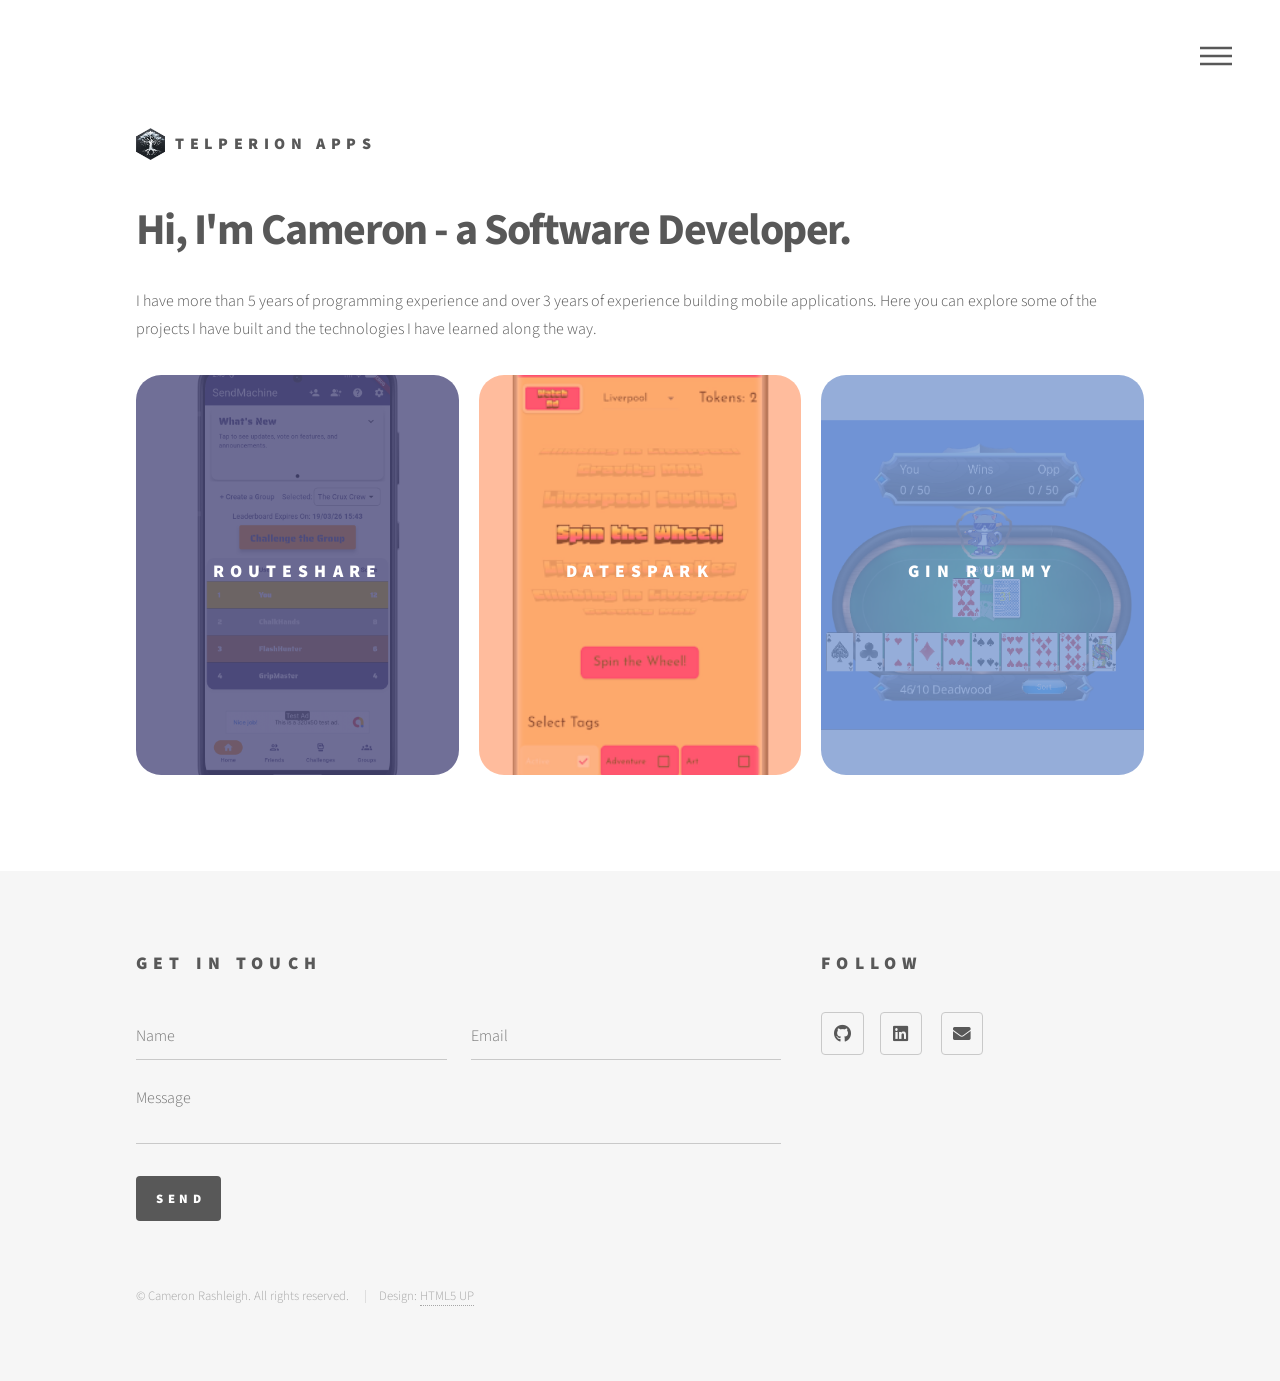
<file: index.html>
<!DOCTYPE HTML>
<!--
	Phantom by HTML5 UP
	html5up.net | @ajlkn
	Free for personal and commercial use under the CCA 3.0 license (html5up.net/license)
-->
<html>

<head>
	<title>Portfolio Website</title>
	<meta charset="utf-8" />
	<meta name="viewport" content="width=device-width, initial-scale=1, user-scalable=no" />
	<meta name="description"
		content="Portfolio of Cameron Rashleigh, a software developer building mobile applications with Flutter and backend services with Python and Firebase.">
	<meta property="og:title" content="Cameron Rashleigh | Software Developer">
	<meta property="og:description"
		content="Flutter developer building mobile applications with scalable backend services.">
	<meta property="og:type" content="website">
	<link rel="icon" type="image/png" href="images/logo.png">
	<link rel="stylesheet" href="assets/css/main.css" />
	<noscript>
		<link rel="stylesheet" href="assets/css/noscript.css" />
	</noscript>
</head>

<body class="is-preload">
	<!-- Wrapper -->
	<div id="wrapper">

		<!-- Header -->
		<header id="header">
			<div class="inner">

				<!-- Logo -->
				<a href="index.html" class="logo">
					<span class="symbol"><img src="images/logo.png" alt="" /></span><span class="title">Telperion
						Apps</span>
				</a>

				<!-- Nav -->
				<nav>
					<ul>
						<li><a href="#menu">Menu</a></li>
					</ul>
				</nav>

			</div>
		</header>

		<!-- Menu -->
		<nav id="menu">
			<h2>Menu</h2>
			<ul>
				<li><a href="index.html">Home</a></li>
				<li><a href="routeshare.html">RouteShare App</a></li>
				<li><a href="datespark.html">DateSpark App</a></li>
				<li><a href="elements.html">Gin Rummy Game</a></li>
				<li><a href="generic.html">Work Hours App</a></li>
			</ul>
		</nav>

		<!-- Main -->
		<div id="main">
			<div class="inner">
				<header>
					<h1>Hi, I'm Cameron - a Software Developer.</h1>
					<p>
						I have more than 5 years of programming experience and over 3 years of experience building
						mobile applications.
						Here you can explore some of the projects I have built and the technologies I have learned along
						the way.
					</p>
				</header>
				<section class="tiles">
					<article class="style1">
						<span class="image">
							<img src="images/home_page_phone.png" alt="" />
						</span>
						<a href="routeshare.html">
							<h2>RouteShare</h2>
							<div class="content">
								<p>Flutter app for challenging friends to climbing gym routes. Uses Firebase for
									backend.</p>
							</div>
						</a>
					</article>
					<article class="style2">
						<span class="image">
							<img src="images/datespark_phone.png" alt="" />
						</span>
						<a href="datespark.html">
							<h2>DateSpark</h2>
							<div class="content">
								<p>A Flutter app that helps users discover and save local date ideas. Has a backend
									written in Python.</p>
							</div>
						</a>
					</article>
					<article class="style3">
						<span class="image">
							<img src="images/gin_rummy_home_page.png" alt="" />
						</span>
						<a href="gin_rummy.html">
							<h2>Gin Rummy</h2>
							<div class="content">
								<p>A multiplayer Gin Rummy game built in Python using socket-based client/server
									networking.</p>
							</div>
						</a>
					</article>
				</section>
			</div>
		</div>

		<!-- Footer -->
		<footer id="footer">
			<div class="inner">
				<section>
					<h2>Get in touch</h2>
					<form method="post" action="#">
						<div class="fields">
							<div class="field half">
								<input type="text" name="name" id="name" placeholder="Name" />
							</div>
							<div class="field half">
								<input type="email" name="email" id="email" placeholder="Email" />
							</div>
							<div class="field">
								<textarea name="message" id="message" placeholder="Message"></textarea>
							</div>
						</div>
						<ul class="actions">
							<li><input type="submit" value="Send" class="primary" /></li>
						</ul>
					</form>
				</section>
				<section>
					<h2>Follow</h2>
					<ul class="icons">
						<li>
							<a href="https://github.com/Telperion-Apps" target="_blank" rel="noopener"
								class="icon brands style2 fa-github">
								<span class="label">GitHub</span>
							</a>
						<li>
							<a href="https://linkedin.com/in/cameron-rashleigh-43aa6a3b6" target="_blank" rel="noopener"
								class="icon brands style2 fa-linkedin">
								<span class="label">LinkedIn</span>
							</a>
						</li>
						</li>
						<li><a href="mailto:telperion-apps@hotmail.com" class="icon solid style2 fa-envelope"><span
									class="label">Email</span></a></li>
					</ul>
				</section>
				<ul class="copyright">
					<li>&copy; Cameron Rashleigh. All rights reserved.</li>
					<li>Design: <a href="http://html5up.net">HTML5 UP</a></li>
				</ul>
			</div>
		</footer>

	</div>

	<!-- Scripts -->
	<script src="assets/js/jquery.min.js"></script>
	<script src="assets/js/browser.min.js"></script>
	<script src="assets/js/breakpoints.min.js"></script>
	<script src="assets/js/util.js"></script>
	<script src="assets/js/main.js"></script>

</body>

</html>
</file>
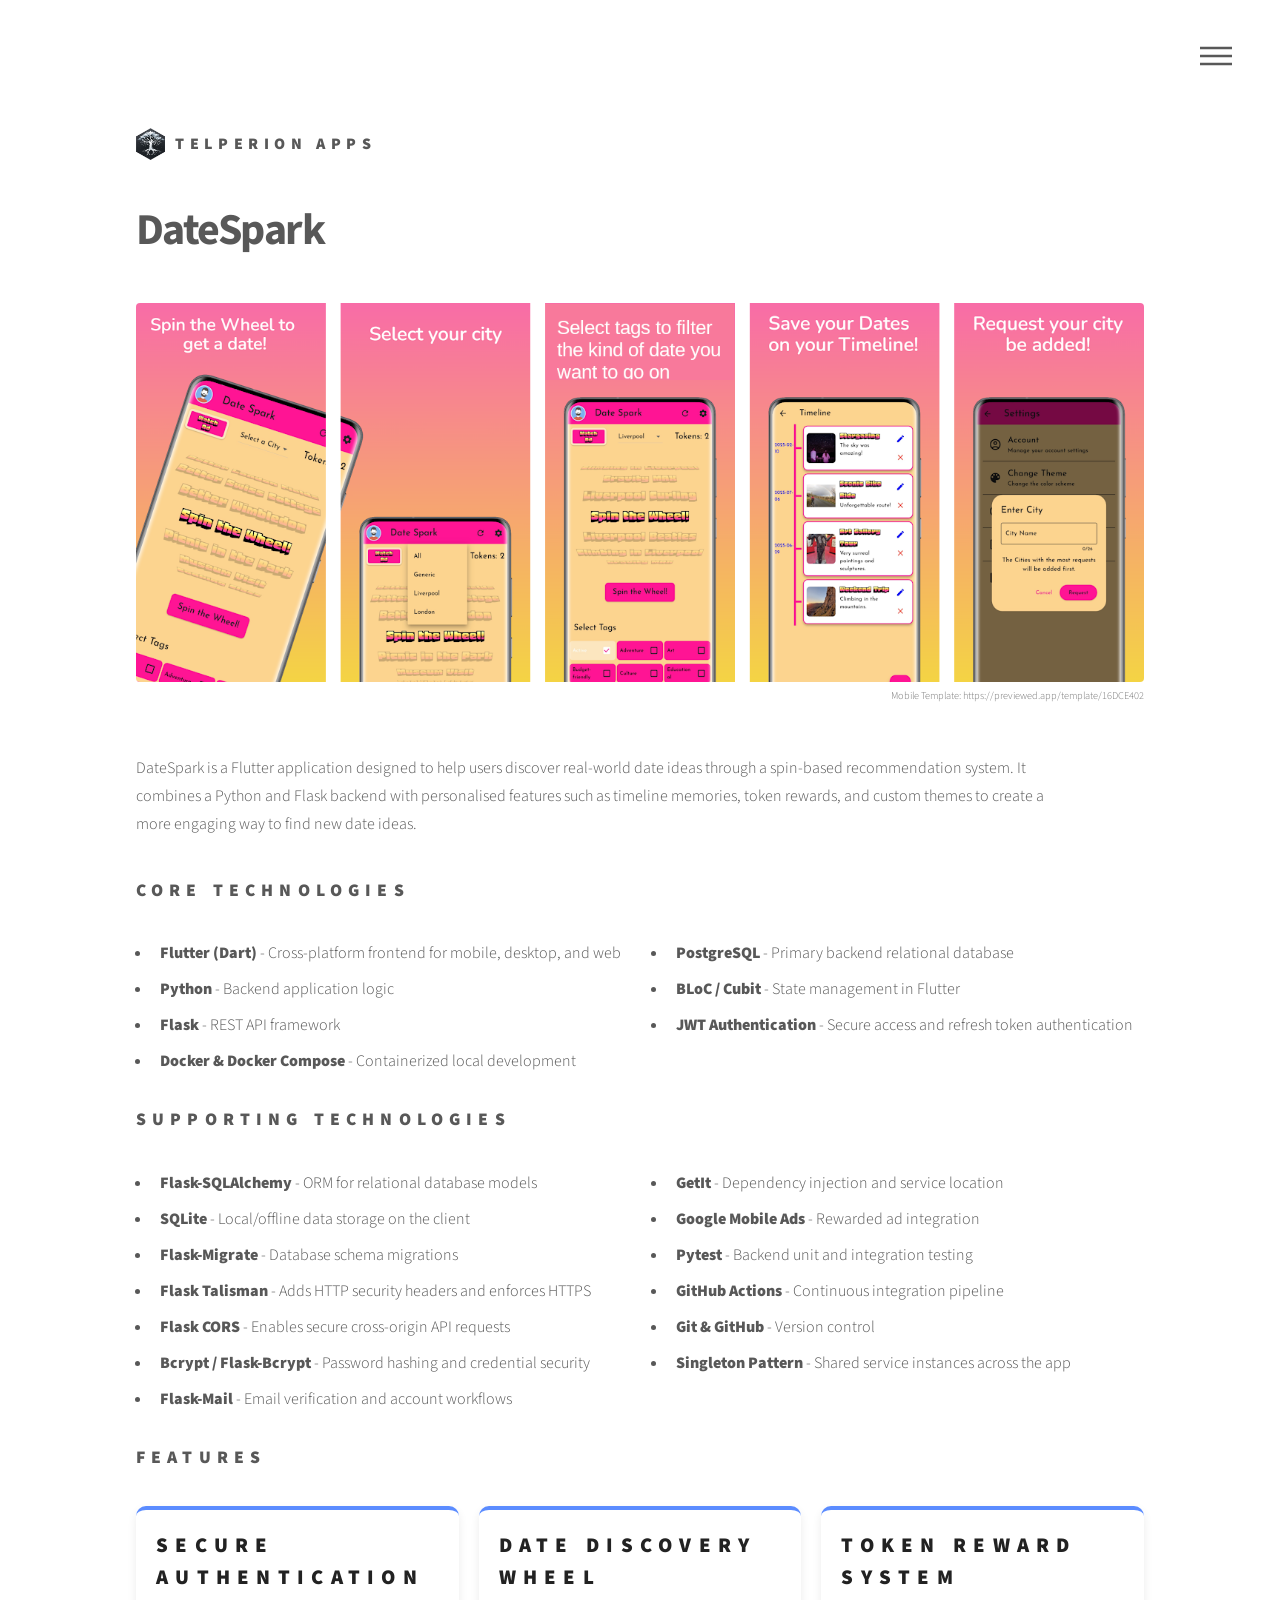
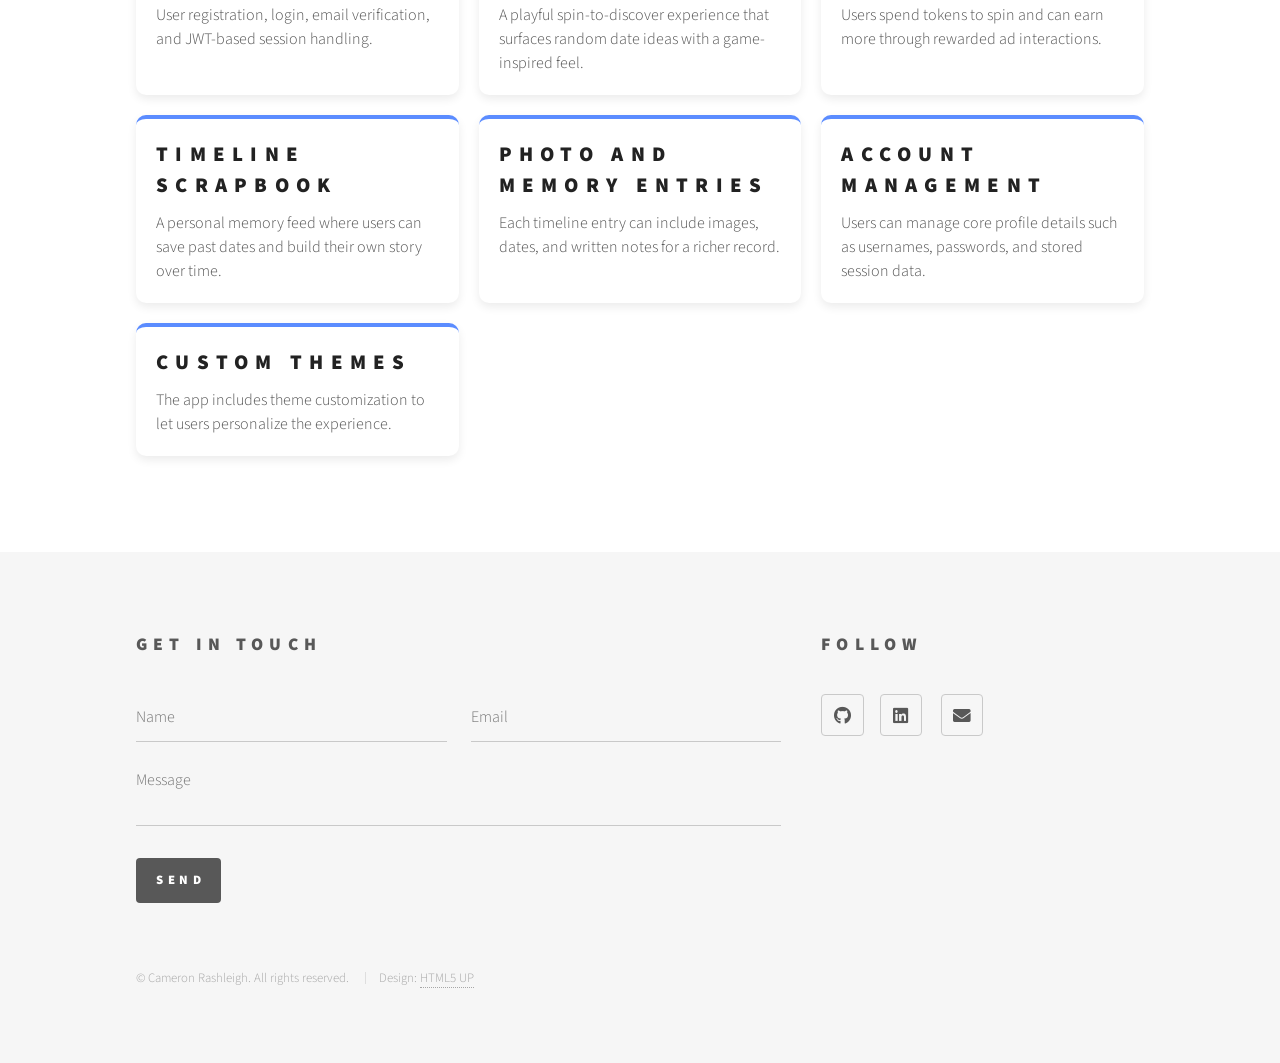
<file: datespark.html>
<!DOCTYPE HTML>
<!--
	Phantom by HTML5 UP
	html5up.net | @ajlkn
	Free for personal and commercial use under the CCA 3.0 license (html5up.net/license)
-->
<html>

<head>
	<title>DateSpark - Telperion Apps</title>
	<meta charset="utf-8" />
	<meta name="viewport" content="width=device-width, initial-scale=1, user-scalable=no" />
	<link rel="stylesheet" href="assets/css/main.css" />
	<noscript>
		<link rel="stylesheet" href="assets/css/noscript.css" />
	</noscript>
</head>

<body class="is-preload">
	<!-- Wrapper -->
	<div id="wrapper">

		<!-- Header -->
		<header id="header">
			<div class="inner">

				<!-- Logo -->
				<a href="index.html" class="logo">
					<span class="symbol"><img src="images/logo.png" alt="" /></span><span class="title">Telperion
						Apps</span>
				</a>

				<!-- Nav -->
				<nav>
					<ul>
						<li><a href="#menu">Menu</a></li>
					</ul>
				</nav>

			</div>
		</header>

		<!-- Menu -->
		<nav id="menu">
			<h2>Menu</h2>
			<ul>
				<li><a href="index.html">Home</a></li>
				<li><a href="generic.html">RouteShare App</a></li>
				<li><a href="datespark.html">DateSpark App</a></li>
				<li><a href="gin_rummy.html">Gin Rummy Game</a></li>
				<li><a href="generic.html">Work Hours App</a></li>
			</ul>
		</nav>

		<!-- Main -->
		<div id="main">
			<div class="inner">
				<h1>DateSpark</h1>
				<figure>
					<span class="image main">
						<img src="images/combined_playstore_images.png" alt="DateSpark app screenshots" />
						<figcaption>Mobile Template: https://previewed.app/template/16DCE402</figcaption>
					</span>

				</figure>
				<section class="project-intro">
					<p>
						DateSpark is a Flutter application designed to help users discover real-world
						date ideas through a spin-based recommendation system. It combines a Python and
						Flask backend with personalised features such as timeline memories, token rewards,
						and custom themes to create a more engaging way to find new date ideas.
					</p>
				</section>
				<h2>Core Technologies</h2>
				<ul class="tech-list">
					<li><strong>Flutter (Dart)</strong> - Cross-platform frontend for mobile, desktop, and web</li>
					<li><strong>Python</strong> - Backend application logic</li>
					<li><strong>Flask</strong> - REST API framework</li>
					<li><strong>Docker & Docker Compose</strong> - Containerized local development</li>
					<li><strong>PostgreSQL</strong> - Primary backend relational database</li>
					<li><strong>BLoC / Cubit</strong> - State management in Flutter</li>
					<li><strong>JWT Authentication</strong> - Secure access and refresh token authentication</li>
				</ul>

				<h2>Supporting Technologies</h2>
				<ul class="tech-list">
					<li><strong>Flask-SQLAlchemy</strong> - ORM for relational database models</li>
					<li><strong>SQLite</strong> - Local/offline data storage on the client</li>
					<li><strong>Flask-Migrate</strong> - Database schema migrations</li>
					<li><strong>Flask Talisman</strong> - Adds HTTP security headers and enforces HTTPS</li>
					<li><strong>Flask CORS</strong> - Enables secure cross-origin API requests</li>
					<li><strong>Bcrypt / Flask-Bcrypt</strong> - Password hashing and credential security</li>
					<li><strong>Flask-Mail</strong> - Email verification and account workflows</li>
					<li><strong>GetIt</strong> - Dependency injection and service location</li>
					<li><strong>Google Mobile Ads</strong> - Rewarded ad integration</li>
					<li><strong>Pytest</strong> - Backend unit and integration testing</li>
					<li><strong>GitHub Actions</strong> - Continuous integration pipeline</li>
					<li><strong>Git & GitHub</strong> - Version control</li>
					<li><strong>Singleton Pattern</strong> - Shared service instances across the app</li>
				</ul>
				<h2>Features</h2>

				<div class="features-grid">
					<div class="feature-card">
						<h3>Secure Authentication</h3>
						<p>User registration, login, email verification, and JWT-based session handling.</p>
					</div>

					<div class="feature-card">
						<h3>Date Discovery Wheel</h3>
						<p>A playful spin-to-discover experience that surfaces random date ideas with a game-inspired
							feel.</p>
					</div>

					<div class="feature-card">
						<h3>Token Reward System</h3>
						<p>Users spend tokens to spin and can earn more through rewarded ad interactions.</p>
					</div>

					<div class="feature-card">
						<h3>Timeline Scrapbook</h3>
						<p>A personal memory feed where users can save past dates and build their own story over time.
						</p>
					</div>

					<div class="feature-card">
						<h3>Photo and Memory Entries</h3>
						<p>Each timeline entry can include images, dates, and written notes for a richer record.</p>
					</div>

					<div class="feature-card">
						<h3>Account Management</h3>
						<p>Users can manage core profile details such as usernames, passwords, and stored session data.
						</p>
					</div>

					<div class="feature-card">
						<h3>Custom Themes</h3>
						<p>The app includes theme customization to let users personalize the experience.</p>
					</div>

				</div>

			</div>
		</div>

		<!-- Footer -->
		<footer id="footer">
			<div class="inner">
				<section>
					<h2>Get in touch</h2>
					<form method="post" action="#">
						<div class="fields">
							<div class="field half">
								<input type="text" name="name" id="name" placeholder="Name" />
							</div>
							<div class="field half">
								<input type="email" name="email" id="email" placeholder="Email" />
							</div>
							<div class="field">
								<textarea name="message" id="message" placeholder="Message"></textarea>
							</div>
						</div>
						<ul class="actions">
							<li><input type="submit" value="Send" class="primary" /></li>
						</ul>
					</form>
				</section>
				<section>
					<h2>Follow</h2>
					<ul class="icons">
						<li>
							<a href="https://github.com/Telperion-Apps" target="_blank" rel="noopener"
								class="icon brands style2 fa-github">
								<span class="label">GitHub</span>
							</a>
						<li>
							<a href="https://linkedin.com/in/cameron-rashleigh-43aa6a3b6" target="_blank" rel="noopener"
								class="icon brands style2 fa-linkedin">
								<span class="label">LinkedIn</span>
							</a>
						</li>
						</li>
						<li><a href="mailto:telperion-apps@hotmail.com" class="icon solid style2 fa-envelope"><span
									class="label">Email</span></a></li>
					</ul>
				</section>
				<ul class="copyright">
					<li>&copy; Cameron Rashleigh. All rights reserved.</li>
					<li>Design: <a href="http://html5up.net">HTML5 UP</a></li>
				</ul>
			</div>
		</footer>

	</div>

	<!-- Scripts -->
	<script src="assets/js/jquery.min.js"></script>
	<script src="assets/js/browser.min.js"></script>
	<script src="assets/js/breakpoints.min.js"></script>
	<script src="assets/js/util.js"></script>
	<script src="assets/js/main.js"></script>

</body>

</html>
</file>
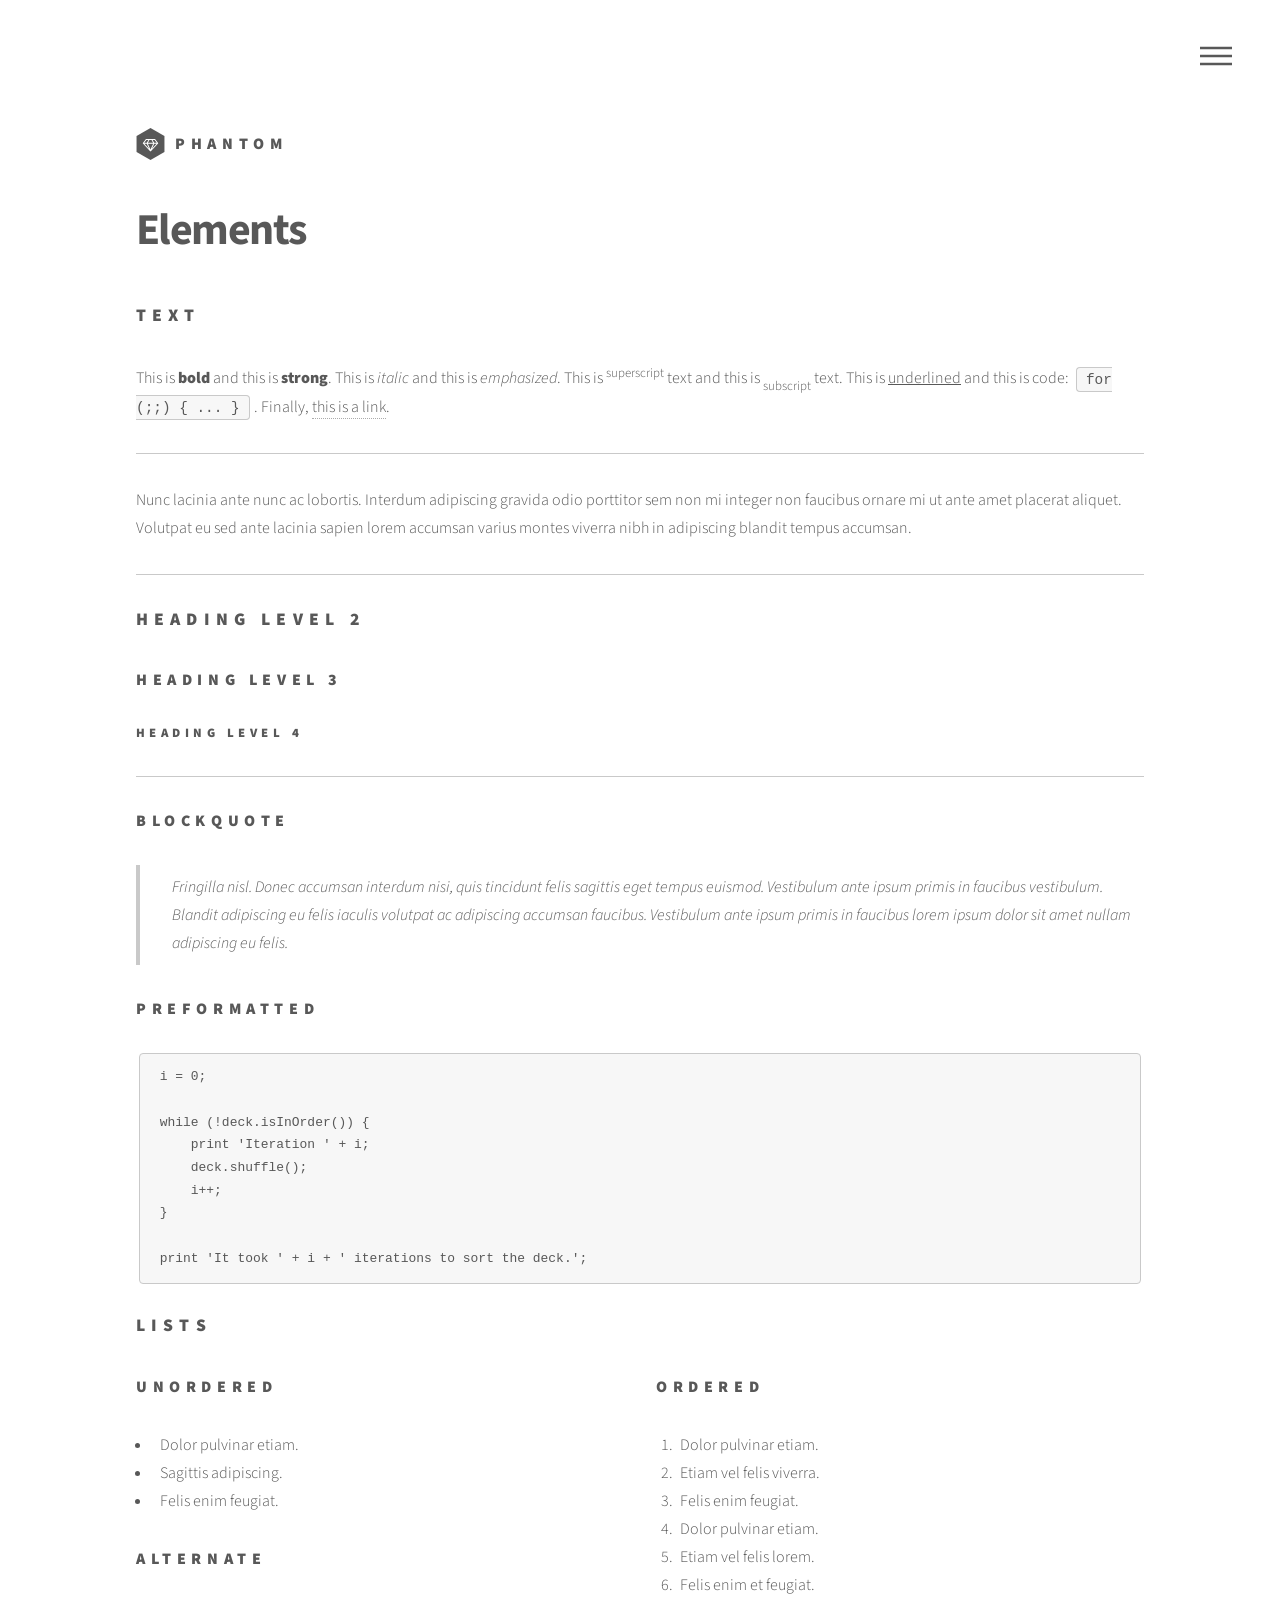
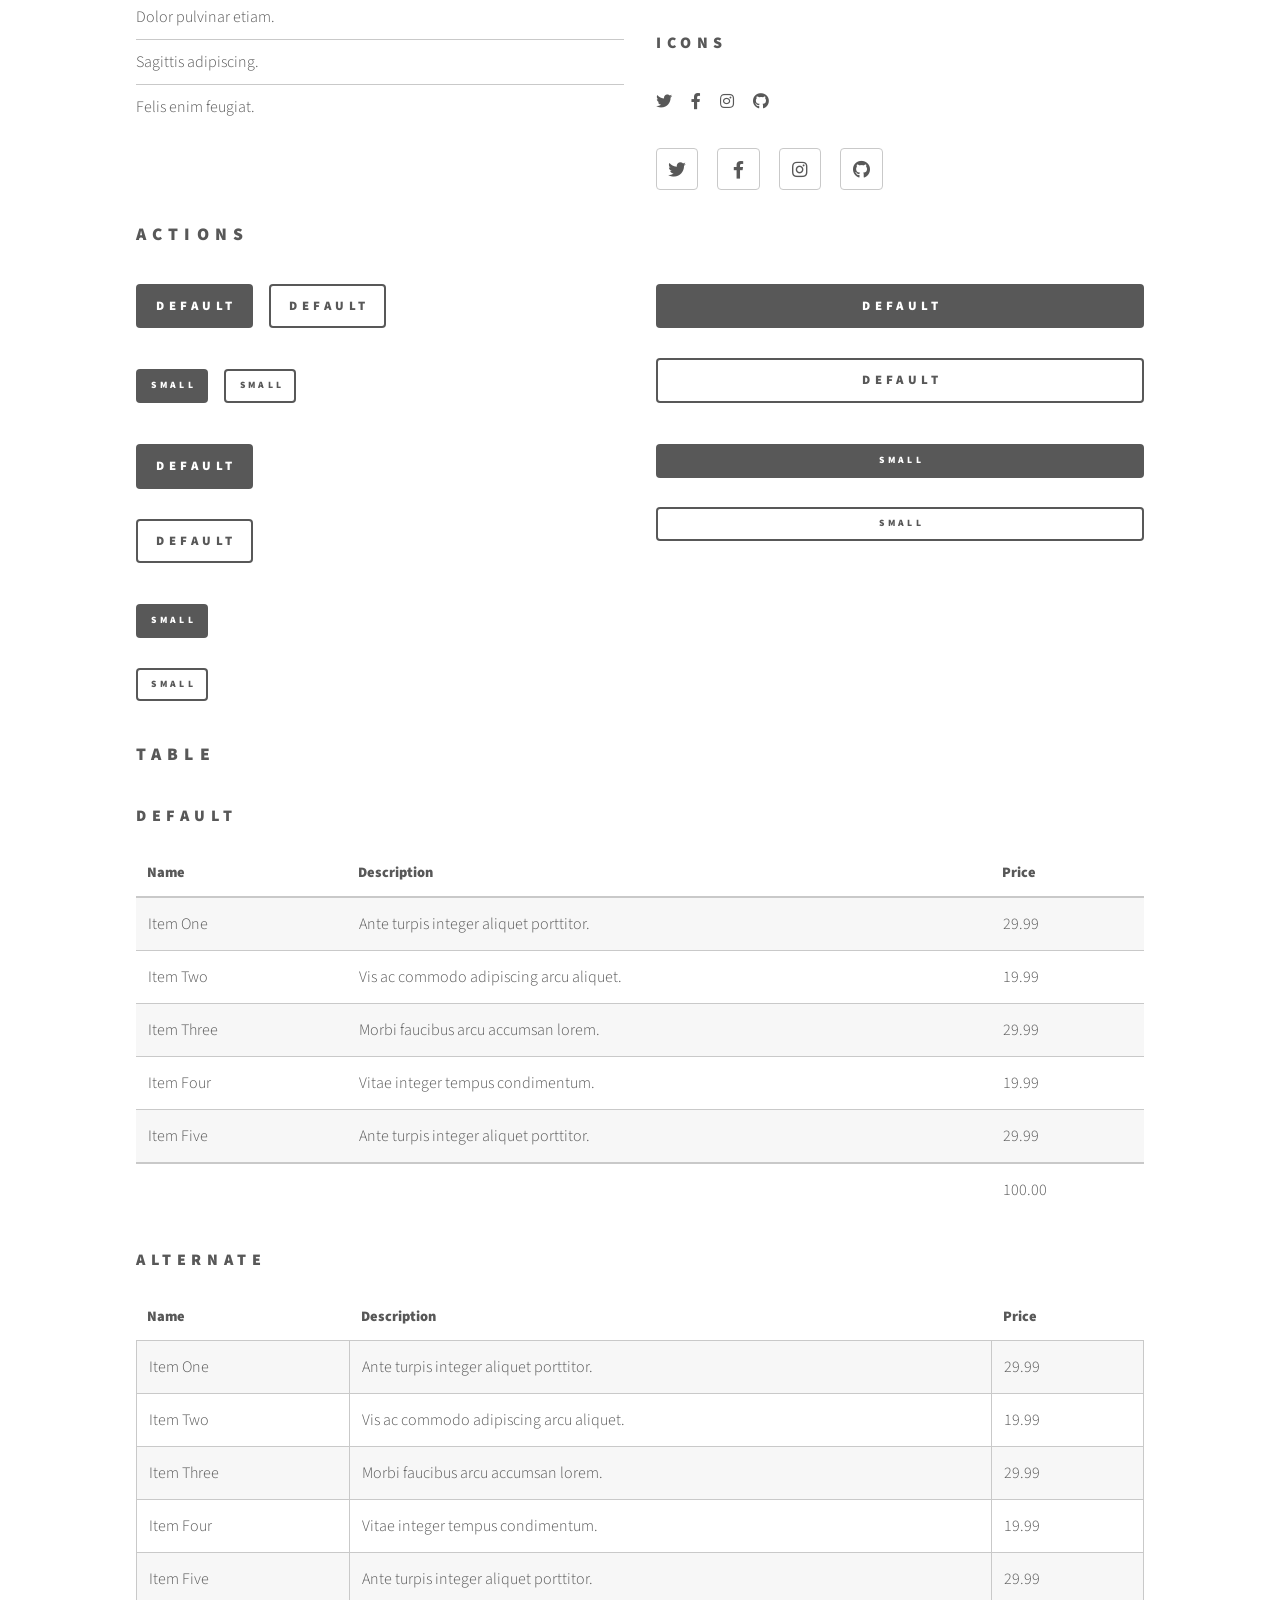
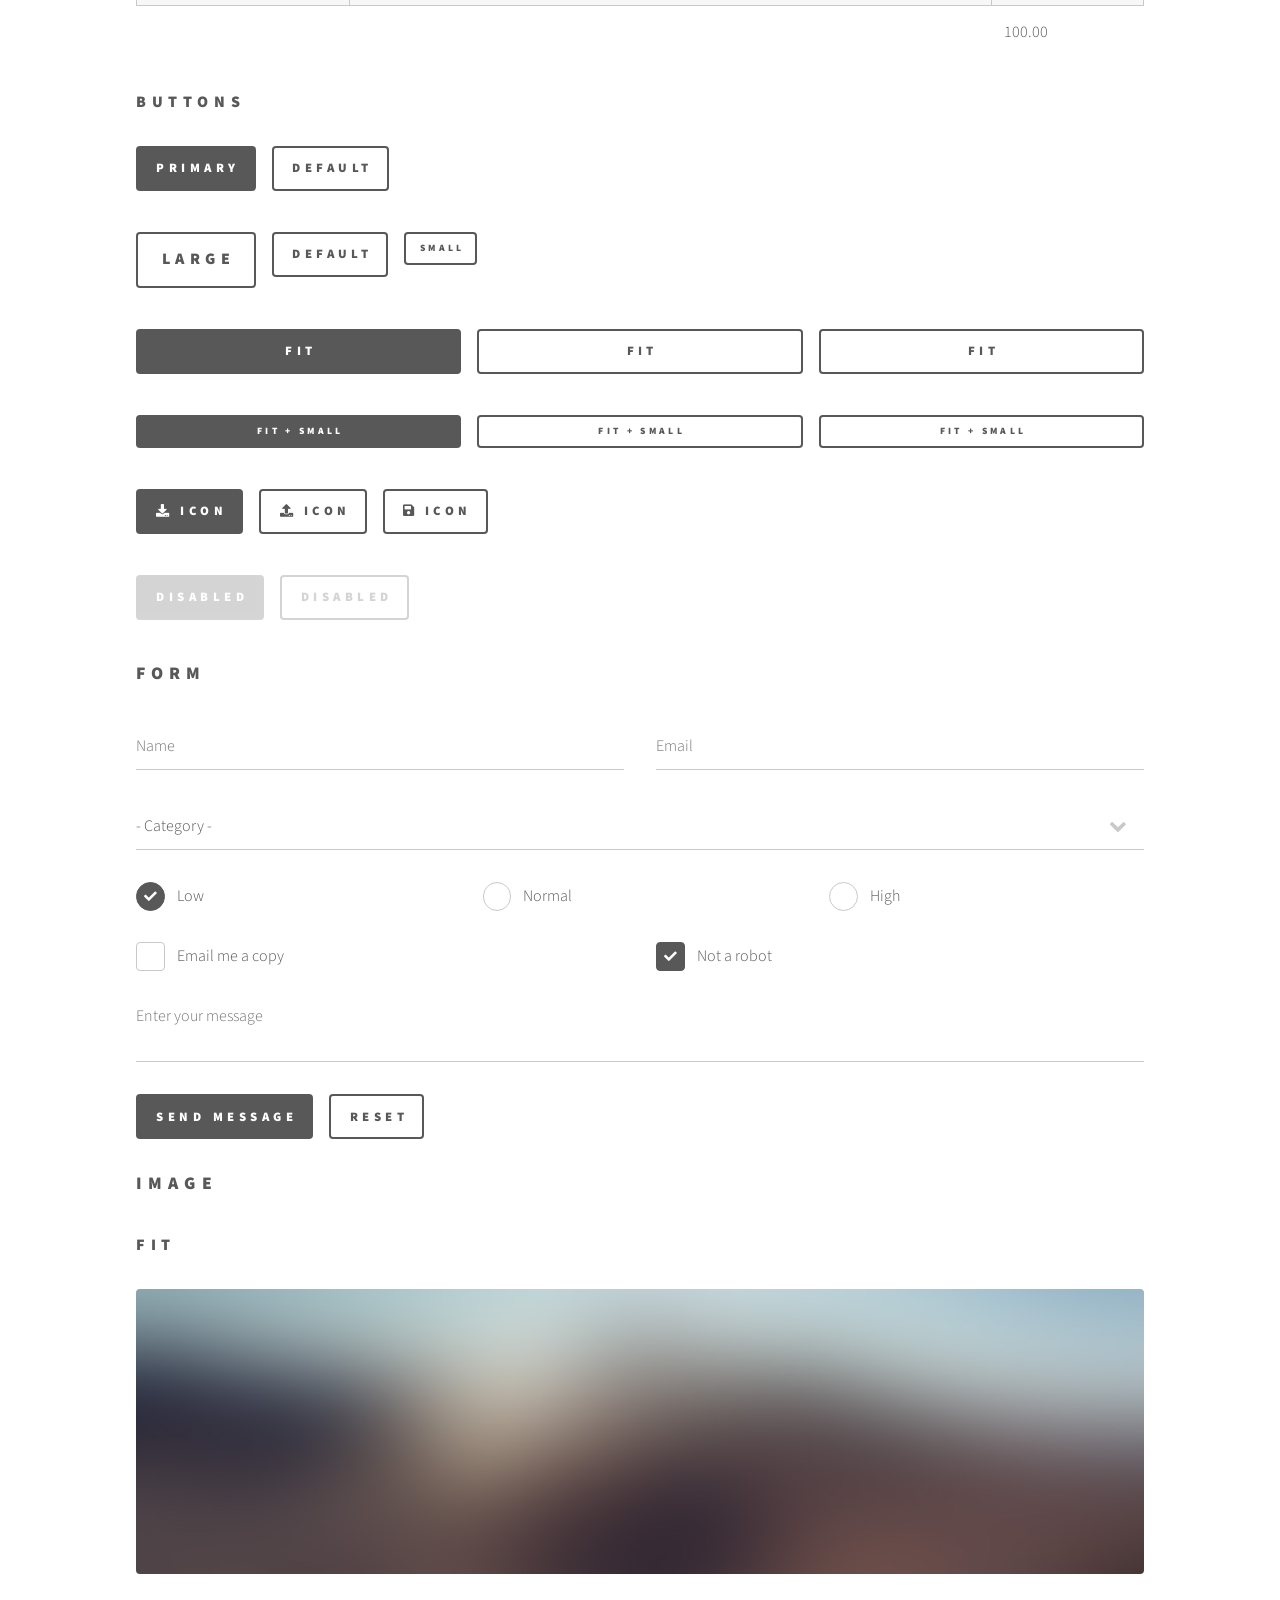
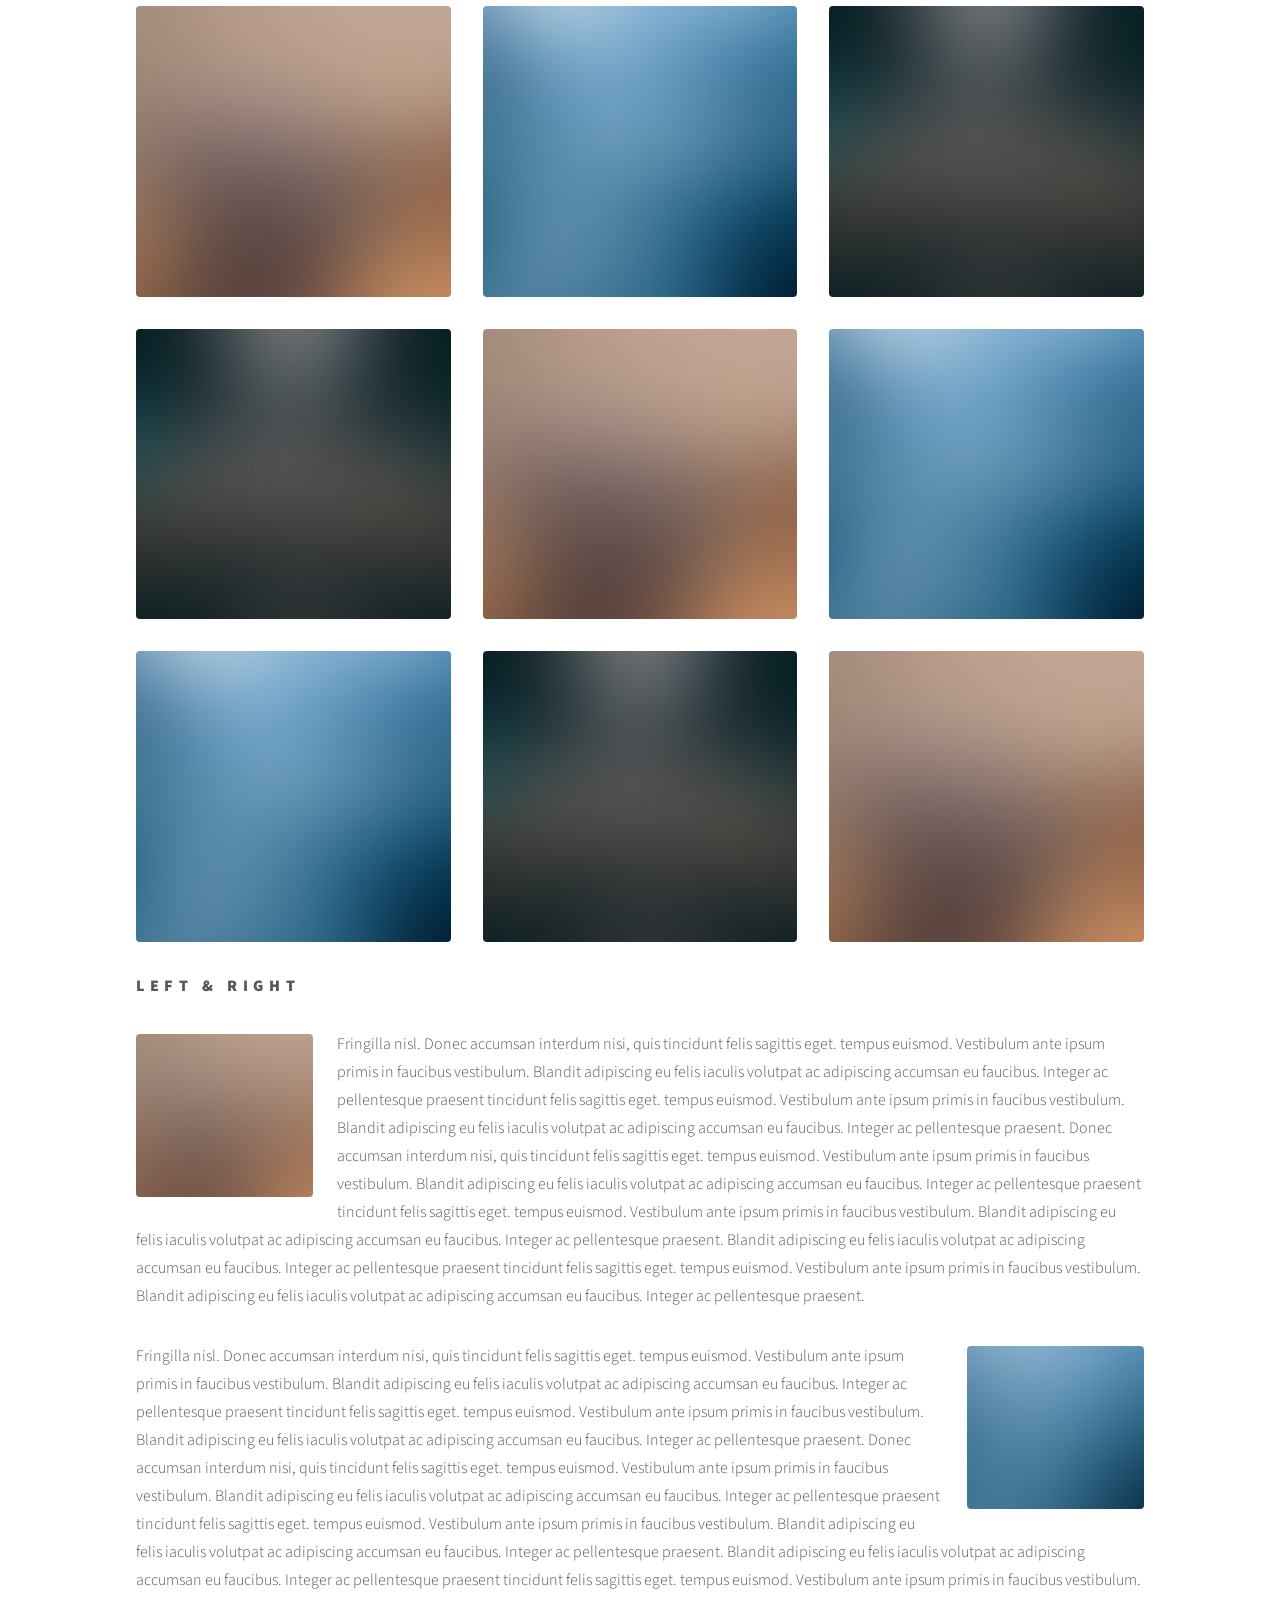
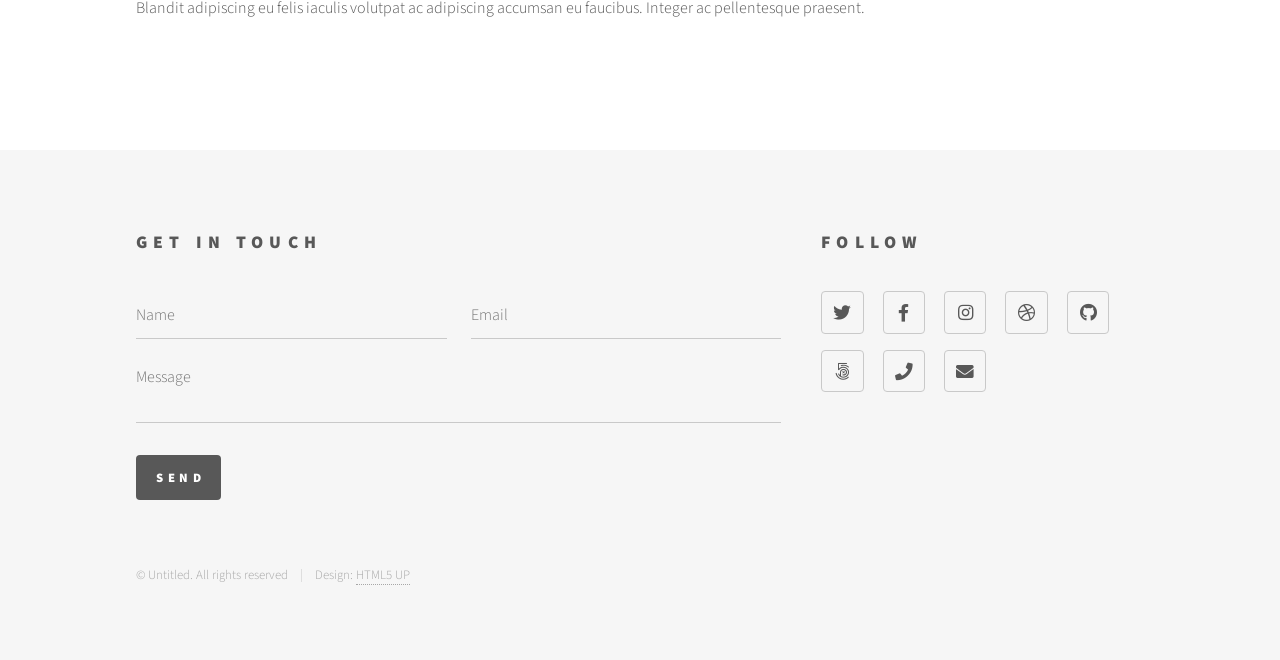
<file: elements.html>
<!DOCTYPE HTML>
<!--
	Phantom by HTML5 UP
	html5up.net | @ajlkn
	Free for personal and commercial use under the CCA 3.0 license (html5up.net/license)
-->
<html>
	<head>
		<title>Elements - Phantom by HTML5 UP</title>
		<meta charset="utf-8" />
		<meta name="viewport" content="width=device-width, initial-scale=1, user-scalable=no" />
		<link rel="stylesheet" href="assets/css/main.css" />
		<noscript><link rel="stylesheet" href="assets/css/noscript.css" /></noscript>
	</head>
	<body class="is-preload">
		<!-- Wrapper -->
			<div id="wrapper">

				<!-- Header -->
					<header id="header">
						<div class="inner">

							<!-- Logo -->
								<a href="index.html" class="logo">
									<span class="symbol"><img src="images/logo.svg" alt="" /></span><span class="title">Phantom</span>
								</a>

							<!-- Nav -->
								<nav>
									<ul>
										<li><a href="#menu">Menu</a></li>
									</ul>
								</nav>

						</div>
					</header>

				<!-- Menu -->
					<nav id="menu">
						<h2>Menu</h2>
						<ul>
							<li><a href="index.html">Home</a></li>
							<li><a href="generic.html">Ipsum veroeros</a></li>
							<li><a href="generic.html">Tempus etiam</a></li>
							<li><a href="generic.html">Consequat dolor</a></li>
							<li><a href="elements.html">Elements</a></li>
						</ul>
					</nav>

				<!-- Main -->
					<div id="main">
						<div class="inner">
							<h1>Elements</h1>

							<!-- Text -->
								<section>
									<h2>Text</h2>
									<p>This is <b>bold</b> and this is <strong>strong</strong>. This is <i>italic</i> and this is <em>emphasized</em>.
									This is <sup>superscript</sup> text and this is <sub>subscript</sub> text.
									This is <u>underlined</u> and this is code: <code>for (;;) { ... }</code>. Finally, <a href="#">this is a link</a>.</p>
									<hr />
									<p>Nunc lacinia ante nunc ac lobortis. Interdum adipiscing gravida odio porttitor sem non mi integer non faucibus ornare mi ut ante amet placerat aliquet. Volutpat eu sed ante lacinia sapien lorem accumsan varius montes viverra nibh in adipiscing blandit tempus accumsan.</p>
									<hr />
									<h2>Heading Level 2</h2>
									<h3>Heading Level 3</h3>
									<h4>Heading Level 4</h4>
									<hr />
									<h3>Blockquote</h3>
									<blockquote>Fringilla nisl. Donec accumsan interdum nisi, quis tincidunt felis sagittis eget tempus euismod. Vestibulum ante ipsum primis in faucibus vestibulum. Blandit adipiscing eu felis iaculis volutpat ac adipiscing accumsan faucibus. Vestibulum ante ipsum primis in faucibus lorem ipsum dolor sit amet nullam adipiscing eu felis.</blockquote>
									<h3>Preformatted</h3>
									<pre><code>i = 0;

while (!deck.isInOrder()) {
    print 'Iteration ' + i;
    deck.shuffle();
    i++;
}

print 'It took ' + i + ' iterations to sort the deck.';</code></pre>
								</section>

							<!-- Lists -->
								<section>
									<h2>Lists</h2>
									<div class="row">
										<div class="col-6 col-12-medium">
											<h3>Unordered</h3>
											<ul>
												<li>Dolor pulvinar etiam.</li>
												<li>Sagittis adipiscing.</li>
												<li>Felis enim feugiat.</li>
											</ul>
											<h3>Alternate</h3>
											<ul class="alt">
												<li>Dolor pulvinar etiam.</li>
												<li>Sagittis adipiscing.</li>
												<li>Felis enim feugiat.</li>
											</ul>
										</div>
										<div class="col-6 col-12-medium">
											<h3>Ordered</h3>
											<ol>
												<li>Dolor pulvinar etiam.</li>
												<li>Etiam vel felis viverra.</li>
												<li>Felis enim feugiat.</li>
												<li>Dolor pulvinar etiam.</li>
												<li>Etiam vel felis lorem.</li>
												<li>Felis enim et feugiat.</li>
											</ol>
											<h3>Icons</h3>
											<ul class="icons">
												<li><a href="#" class="icon brands style1 fa-twitter"><span class="label">Twitter</span></a></li>
												<li><a href="#" class="icon brands style1 fa-facebook-f"><span class="label">Facebook</span></a></li>
												<li><a href="#" class="icon brands style1 fa-instagram"><span class="label">Instagram</span></a></li>
												<li><a href="#" class="icon brands style1 fa-github"><span class="label">Github</span></a></li>
											</ul>
											<ul class="icons">
												<li><a href="#" class="icon brands style2 fa-twitter"><span class="label">Twitter</span></a></li>
												<li><a href="#" class="icon brands style2 fa-facebook-f"><span class="label">Facebook</span></a></li>
												<li><a href="#" class="icon brands style2 fa-instagram"><span class="label">Instagram</span></a></li>
												<li><a href="#" class="icon brands style2 fa-github"><span class="label">Github</span></a></li>
											</ul>
										</div>
									</div>
									<h2>Actions</h2>
									<div class="row">
										<div class="col-6 col-12-medium">
											<ul class="actions">
												<li><a href="#" class="button primary">Default</a></li>
												<li><a href="#" class="button">Default</a></li>
											</ul>
											<ul class="actions small">
												<li><a href="#" class="button primary small">Small</a></li>
												<li><a href="#" class="button small">Small</a></li>
											</ul>
											<ul class="actions stacked">
												<li><a href="#" class="button primary">Default</a></li>
												<li><a href="#" class="button">Default</a></li>
											</ul>
											<ul class="actions stacked">
												<li><a href="#" class="button primary small">Small</a></li>
												<li><a href="#" class="button small">Small</a></li>
											</ul>
										</div>
										<div class="col-6 col-12-medium">
											<ul class="actions stacked">
												<li><a href="#" class="button primary fit">Default</a></li>
												<li><a href="#" class="button fit">Default</a></li>
											</ul>
											<ul class="actions stacked">
												<li><a href="#" class="button primary small fit">Small</a></li>
												<li><a href="#" class="button small fit">Small</a></li>
											</ul>
										</div>
									</div>
								</section>

							<!-- Table -->
								<section>
									<h2>Table</h2>
									<h3>Default</h3>
									<div class="table-wrapper">
										<table>
											<thead>
												<tr>
													<th>Name</th>
													<th>Description</th>
													<th>Price</th>
												</tr>
											</thead>
											<tbody>
												<tr>
													<td>Item One</td>
													<td>Ante turpis integer aliquet porttitor.</td>
													<td>29.99</td>
												</tr>
												<tr>
													<td>Item Two</td>
													<td>Vis ac commodo adipiscing arcu aliquet.</td>
													<td>19.99</td>
												</tr>
												<tr>
													<td>Item Three</td>
													<td> Morbi faucibus arcu accumsan lorem.</td>
													<td>29.99</td>
												</tr>
												<tr>
													<td>Item Four</td>
													<td>Vitae integer tempus condimentum.</td>
													<td>19.99</td>
												</tr>
												<tr>
													<td>Item Five</td>
													<td>Ante turpis integer aliquet porttitor.</td>
													<td>29.99</td>
												</tr>
											</tbody>
											<tfoot>
												<tr>
													<td colspan="2"></td>
													<td>100.00</td>
												</tr>
											</tfoot>
										</table>
									</div>

									<h3>Alternate</h3>
									<div class="table-wrapper">
										<table class="alt">
											<thead>
												<tr>
													<th>Name</th>
													<th>Description</th>
													<th>Price</th>
												</tr>
											</thead>
											<tbody>
												<tr>
													<td>Item One</td>
													<td>Ante turpis integer aliquet porttitor.</td>
													<td>29.99</td>
												</tr>
												<tr>
													<td>Item Two</td>
													<td>Vis ac commodo adipiscing arcu aliquet.</td>
													<td>19.99</td>
												</tr>
												<tr>
													<td>Item Three</td>
													<td> Morbi faucibus arcu accumsan lorem.</td>
													<td>29.99</td>
												</tr>
												<tr>
													<td>Item Four</td>
													<td>Vitae integer tempus condimentum.</td>
													<td>19.99</td>
												</tr>
												<tr>
													<td>Item Five</td>
													<td>Ante turpis integer aliquet porttitor.</td>
													<td>29.99</td>
												</tr>
											</tbody>
											<tfoot>
												<tr>
													<td colspan="2"></td>
													<td>100.00</td>
												</tr>
											</tfoot>
										</table>
									</div>
								</section>

							<!-- Buttons -->
								<section>
									<h3>Buttons</h3>
									<ul class="actions">
										<li><a href="#" class="button primary">Primary</a></li>
										<li><a href="#" class="button">Default</a></li>
									</ul>
									<ul class="actions">
										<li><a href="#" class="button large">Large</a></li>
										<li><a href="#" class="button">Default</a></li>
										<li><a href="#" class="button small">Small</a></li>
									</ul>
									<ul class="actions fit">
										<li><a href="#" class="button primary fit">Fit</a></li>
										<li><a href="#" class="button fit">Fit</a></li>
										<li><a href="#" class="button fit">Fit</a></li>
									</ul>
									<ul class="actions fit small">
										<li><a href="#" class="button primary fit small">Fit + Small</a></li>
										<li><a href="#" class="button fit small">Fit + Small</a></li>
										<li><a href="#" class="button fit small">Fit + Small</a></li>
									</ul>
									<ul class="actions">
										<li><a href="#" class="button primary icon solid fa-download">Icon</a></li>
										<li><a href="#" class="button icon solid fa-upload">Icon</a></li>
										<li><a href="#" class="button icon solid fa-save">Icon</a></li>
									</ul>
									<ul class="actions">
										<li><span class="button primary disabled">Disabled</span></li>
										<li><span class="button disabled">Disabled</span></li>
									</ul>
								</section>

							<!-- Form -->
								<section>
									<h2>Form</h2>
									<form method="post" action="#">
										<div class="row gtr-uniform">
											<div class="col-6 col-12-xsmall">
												<input type="text" name="demo-name" id="demo-name" value="" placeholder="Name" />
											</div>
											<div class="col-6 col-12-xsmall">
												<input type="email" name="demo-email" id="demo-email" value="" placeholder="Email" />
											</div>
											<div class="col-12">
												<select name="demo-category" id="demo-category">
													<option value="">- Category -</option>
													<option value="1">Manufacturing</option>
													<option value="1">Shipping</option>
													<option value="1">Administration</option>
													<option value="1">Human Resources</option>
												</select>
											</div>
											<div class="col-4 col-12-small">
												<input type="radio" id="demo-priority-low" name="demo-priority" checked>
												<label for="demo-priority-low">Low</label>
											</div>
											<div class="col-4 col-12-small">
												<input type="radio" id="demo-priority-normal" name="demo-priority">
												<label for="demo-priority-normal">Normal</label>
											</div>
											<div class="col-4 col-12-small">
												<input type="radio" id="demo-priority-high" name="demo-priority">
												<label for="demo-priority-high">High</label>
											</div>
											<div class="col-6 col-12-small">
												<input type="checkbox" id="demo-copy" name="demo-copy">
												<label for="demo-copy">Email me a copy</label>
											</div>
											<div class="col-6 col-12-small">
												<input type="checkbox" id="demo-human" name="demo-human" checked>
												<label for="demo-human">Not a robot</label>
											</div>
											<div class="col-12">
												<textarea name="demo-message" id="demo-message" placeholder="Enter your message" rows="6"></textarea>
											</div>
											<div class="col-12">
												<ul class="actions">
													<li><input type="submit" value="Send Message" class="primary" /></li>
													<li><input type="reset" value="Reset" /></li>
												</ul>
											</div>
										</div>
									</form>
								</section>

							<!-- Image -->
								<section>
									<h2>Image</h2>
									<h3>Fit</h3>
									<div class="box alt">
										<div class="row gtr-uniform">
											<div class="col-12"><span class="image fit"><img src="images/pic13.jpg" alt="" /></span></div>
											<div class="col-4"><span class="image fit"><img src="images/pic01.jpg" alt="" /></span></div>
											<div class="col-4"><span class="image fit"><img src="images/pic02.jpg" alt="" /></span></div>
											<div class="col-4"><span class="image fit"><img src="images/pic03.jpg" alt="" /></span></div>
											<div class="col-4"><span class="image fit"><img src="images/pic03.jpg" alt="" /></span></div>
											<div class="col-4"><span class="image fit"><img src="images/pic01.jpg" alt="" /></span></div>
											<div class="col-4"><span class="image fit"><img src="images/pic02.jpg" alt="" /></span></div>
											<div class="col-4"><span class="image fit"><img src="images/pic02.jpg" alt="" /></span></div>
											<div class="col-4"><span class="image fit"><img src="images/pic03.jpg" alt="" /></span></div>
											<div class="col-4"><span class="image fit"><img src="images/pic01.jpg" alt="" /></span></div>
										</div>
									</div>
									<h3>Left &amp; Right</h3>
									<p><span class="image left"><img src="images/pic14.jpg" alt="" /></span>Fringilla nisl. Donec accumsan interdum nisi, quis tincidunt felis sagittis eget. tempus euismod. Vestibulum ante ipsum primis in faucibus vestibulum. Blandit adipiscing eu felis iaculis volutpat ac adipiscing accumsan eu faucibus. Integer ac pellentesque praesent tincidunt felis sagittis eget. tempus euismod. Vestibulum ante ipsum primis in faucibus vestibulum. Blandit adipiscing eu felis iaculis volutpat ac adipiscing accumsan eu faucibus. Integer ac pellentesque praesent. Donec accumsan interdum nisi, quis tincidunt felis sagittis eget. tempus euismod. Vestibulum ante ipsum primis in faucibus vestibulum. Blandit adipiscing eu felis iaculis volutpat ac adipiscing accumsan eu faucibus. Integer ac pellentesque praesent tincidunt felis sagittis eget. tempus euismod. Vestibulum ante ipsum primis in faucibus vestibulum. Blandit adipiscing eu felis iaculis volutpat ac adipiscing accumsan eu faucibus. Integer ac pellentesque praesent. Blandit adipiscing eu felis iaculis volutpat ac adipiscing accumsan eu faucibus. Integer ac pellentesque praesent tincidunt felis sagittis eget. tempus euismod. Vestibulum ante ipsum primis in faucibus vestibulum. Blandit adipiscing eu felis iaculis volutpat ac adipiscing accumsan eu faucibus. Integer ac pellentesque praesent.</p>
									<p><span class="image right"><img src="images/pic15.jpg" alt="" /></span>Fringilla nisl. Donec accumsan interdum nisi, quis tincidunt felis sagittis eget. tempus euismod. Vestibulum ante ipsum primis in faucibus vestibulum. Blandit adipiscing eu felis iaculis volutpat ac adipiscing accumsan eu faucibus. Integer ac pellentesque praesent tincidunt felis sagittis eget. tempus euismod. Vestibulum ante ipsum primis in faucibus vestibulum. Blandit adipiscing eu felis iaculis volutpat ac adipiscing accumsan eu faucibus. Integer ac pellentesque praesent. Donec accumsan interdum nisi, quis tincidunt felis sagittis eget. tempus euismod. Vestibulum ante ipsum primis in faucibus vestibulum. Blandit adipiscing eu felis iaculis volutpat ac adipiscing accumsan eu faucibus. Integer ac pellentesque praesent tincidunt felis sagittis eget. tempus euismod. Vestibulum ante ipsum primis in faucibus vestibulum. Blandit adipiscing eu felis iaculis volutpat ac adipiscing accumsan eu faucibus. Integer ac pellentesque praesent. Blandit adipiscing eu felis iaculis volutpat ac adipiscing accumsan eu faucibus. Integer ac pellentesque praesent tincidunt felis sagittis eget. tempus euismod. Vestibulum ante ipsum primis in faucibus vestibulum. Blandit adipiscing eu felis iaculis volutpat ac adipiscing accumsan eu faucibus. Integer ac pellentesque praesent.</p>
								</section>

						</div>
					</div>

				<!-- Footer -->
					<footer id="footer">
						<div class="inner">
							<section>
								<h2>Get in touch</h2>
								<form method="post" action="#">
									<div class="fields">
										<div class="field half">
											<input type="text" name="name" id="name" placeholder="Name" />
										</div>
										<div class="field half">
											<input type="email" name="email" id="email" placeholder="Email" />
										</div>
										<div class="field">
											<textarea name="message" id="message" placeholder="Message"></textarea>
										</div>
									</div>
									<ul class="actions">
										<li><input type="submit" value="Send" class="primary" /></li>
									</ul>
								</form>
							</section>
							<section>
								<h2>Follow</h2>
								<ul class="icons">
									<li><a href="#" class="icon brands style2 fa-twitter"><span class="label">Twitter</span></a></li>
									<li><a href="#" class="icon brands style2 fa-facebook-f"><span class="label">Facebook</span></a></li>
									<li><a href="#" class="icon brands style2 fa-instagram"><span class="label">Instagram</span></a></li>
									<li><a href="#" class="icon brands style2 fa-dribbble"><span class="label">Dribbble</span></a></li>
									<li><a href="#" class="icon brands style2 fa-github"><span class="label">GitHub</span></a></li>
									<li><a href="#" class="icon brands style2 fa-500px"><span class="label">500px</span></a></li>
									<li><a href="#" class="icon solid style2 fa-phone"><span class="label">Phone</span></a></li>
									<li><a href="#" class="icon solid style2 fa-envelope"><span class="label">Email</span></a></li>
								</ul>
							</section>
							<ul class="copyright">
								<li>&copy; Untitled. All rights reserved</li><li>Design: <a href="http://html5up.net">HTML5 UP</a></li>
							</ul>
						</div>
					</footer>

			</div>

		<!-- Scripts -->
			<script src="assets/js/jquery.min.js"></script>
			<script src="assets/js/browser.min.js"></script>
			<script src="assets/js/breakpoints.min.js"></script>
			<script src="assets/js/util.js"></script>
			<script src="assets/js/main.js"></script>

	</body>
</html>
</file>
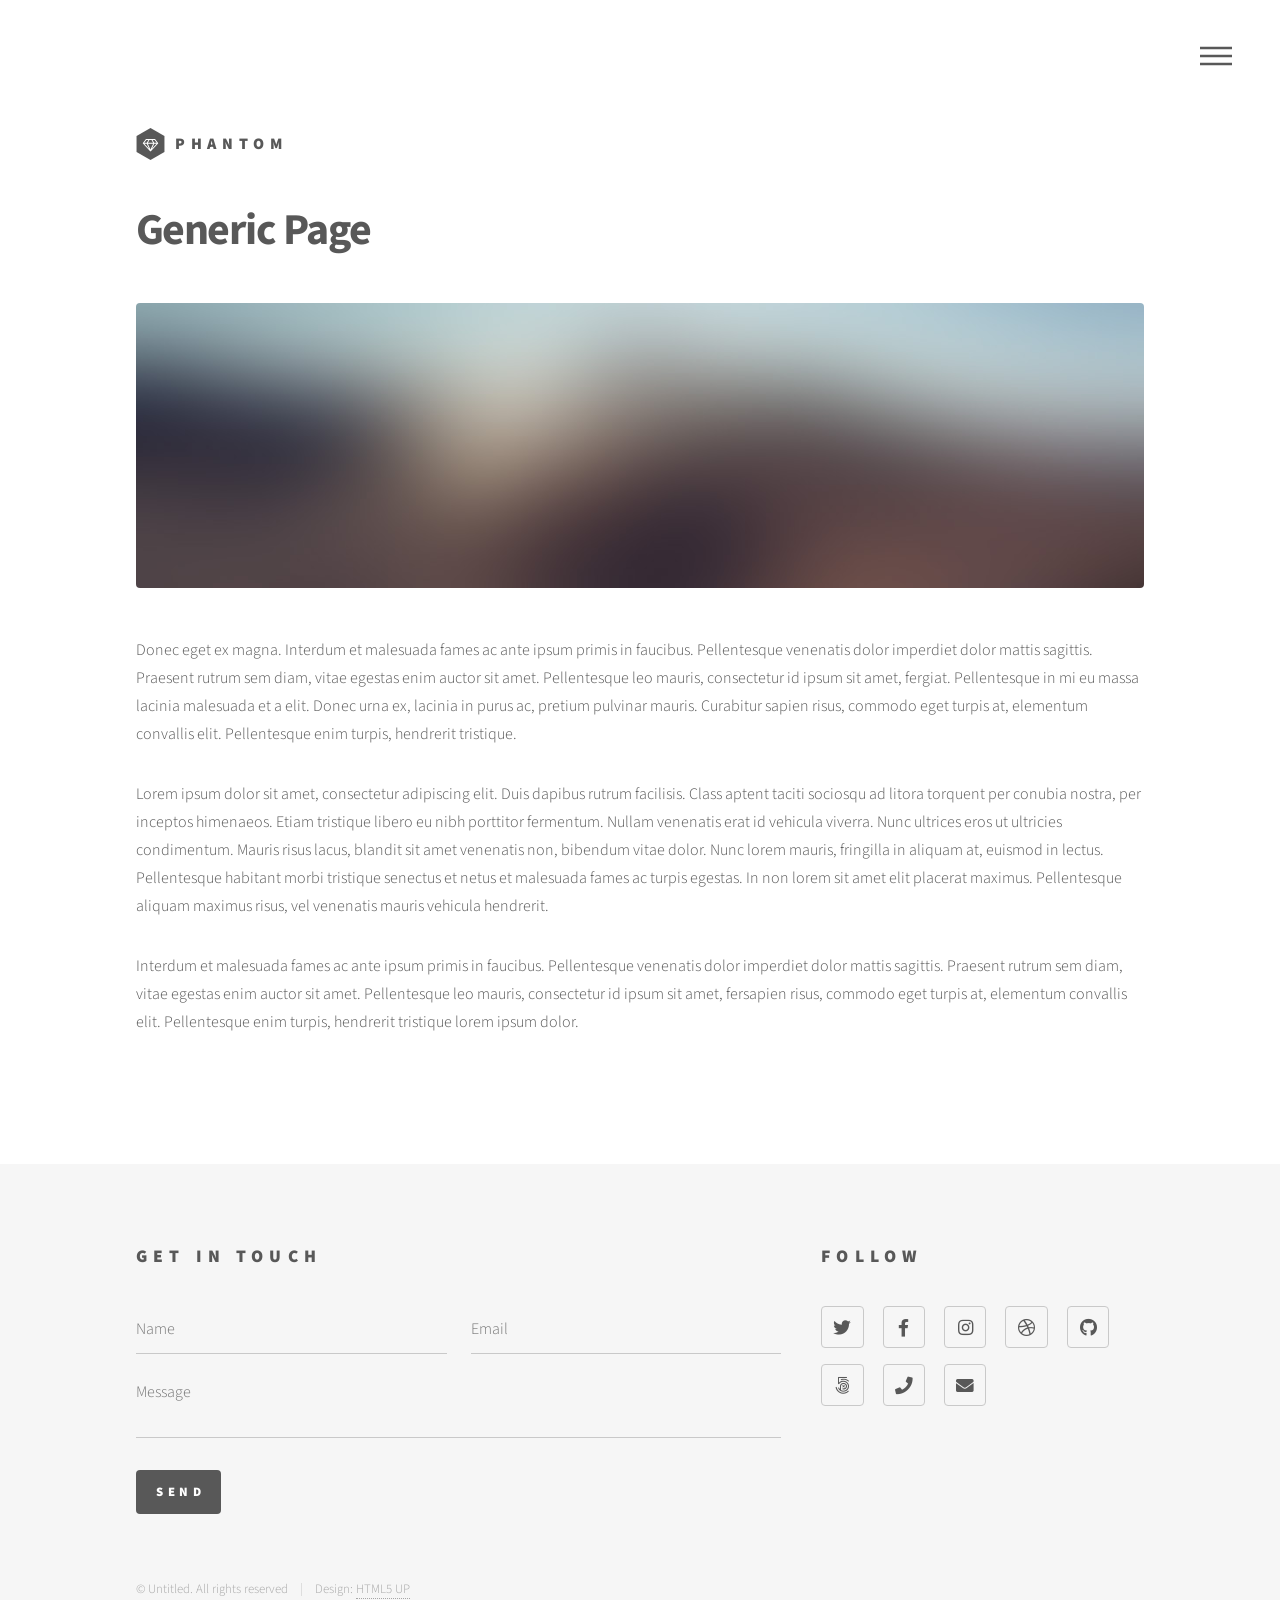
<file: generic.html>
<!DOCTYPE HTML>
<!--
	Phantom by HTML5 UP
	html5up.net | @ajlkn
	Free for personal and commercial use under the CCA 3.0 license (html5up.net/license)
-->
<html>
	<head>
		<title>Generic - Phantom by HTML5 UP</title>
		<meta charset="utf-8" />
		<meta name="viewport" content="width=device-width, initial-scale=1, user-scalable=no" />
		<link rel="stylesheet" href="assets/css/main.css" />
		<noscript><link rel="stylesheet" href="assets/css/noscript.css" /></noscript>
	</head>
	<body class="is-preload">
		<!-- Wrapper -->
			<div id="wrapper">

				<!-- Header -->
					<header id="header">
						<div class="inner">

							<!-- Logo -->
								<a href="index.html" class="logo">
									<span class="symbol"><img src="images/logo.svg" alt="" /></span><span class="title">Phantom</span>
								</a>

							<!-- Nav -->
								<nav>
									<ul>
										<li><a href="#menu">Menu</a></li>
									</ul>
								</nav>

						</div>
					</header>

				<!-- Menu -->
					<nav id="menu">
						<h2>Menu</h2>
						<ul>
							<li><a href="index.html">Home</a></li>
							<li><a href="generic.html">Ipsum veroeros</a></li>
							<li><a href="generic.html">Tempus etiam</a></li>
							<li><a href="generic.html">Consequat dolor</a></li>
							<li><a href="elements.html">Elements</a></li>
						</ul>
					</nav>

				<!-- Main -->
					<div id="main">
						<div class="inner">
							<h1>Generic Page</h1>
							<span class="image main"><img src="images/pic13.jpg" alt="" /></span>
							<p>Donec eget ex magna. Interdum et malesuada fames ac ante ipsum primis in faucibus. Pellentesque venenatis dolor imperdiet dolor mattis sagittis. Praesent rutrum sem diam, vitae egestas enim auctor sit amet. Pellentesque leo mauris, consectetur id ipsum sit amet, fergiat. Pellentesque in mi eu massa lacinia malesuada et a elit. Donec urna ex, lacinia in purus ac, pretium pulvinar mauris. Curabitur sapien risus, commodo eget turpis at, elementum convallis elit. Pellentesque enim turpis, hendrerit tristique.</p>
							<p>Lorem ipsum dolor sit amet, consectetur adipiscing elit. Duis dapibus rutrum facilisis. Class aptent taciti sociosqu ad litora torquent per conubia nostra, per inceptos himenaeos. Etiam tristique libero eu nibh porttitor fermentum. Nullam venenatis erat id vehicula viverra. Nunc ultrices eros ut ultricies condimentum. Mauris risus lacus, blandit sit amet venenatis non, bibendum vitae dolor. Nunc lorem mauris, fringilla in aliquam at, euismod in lectus. Pellentesque habitant morbi tristique senectus et netus et malesuada fames ac turpis egestas. In non lorem sit amet elit placerat maximus. Pellentesque aliquam maximus risus, vel venenatis mauris vehicula hendrerit.</p>
							<p>Interdum et malesuada fames ac ante ipsum primis in faucibus. Pellentesque venenatis dolor imperdiet dolor mattis sagittis. Praesent rutrum sem diam, vitae egestas enim auctor sit amet. Pellentesque leo mauris, consectetur id ipsum sit amet, fersapien risus, commodo eget turpis at, elementum convallis elit. Pellentesque enim turpis, hendrerit tristique lorem ipsum dolor.</p>
						</div>
					</div>

				<!-- Footer -->
					<footer id="footer">
						<div class="inner">
							<section>
								<h2>Get in touch</h2>
								<form method="post" action="#">
									<div class="fields">
										<div class="field half">
											<input type="text" name="name" id="name" placeholder="Name" />
										</div>
										<div class="field half">
											<input type="email" name="email" id="email" placeholder="Email" />
										</div>
										<div class="field">
											<textarea name="message" id="message" placeholder="Message"></textarea>
										</div>
									</div>
									<ul class="actions">
										<li><input type="submit" value="Send" class="primary" /></li>
									</ul>
								</form>
							</section>
							<section>
								<h2>Follow</h2>
								<ul class="icons">
									<li><a href="#" class="icon brands style2 fa-twitter"><span class="label">Twitter</span></a></li>
									<li><a href="#" class="icon brands style2 fa-facebook-f"><span class="label">Facebook</span></a></li>
									<li><a href="#" class="icon brands style2 fa-instagram"><span class="label">Instagram</span></a></li>
									<li><a href="#" class="icon brands style2 fa-dribbble"><span class="label">Dribbble</span></a></li>
									<li><a href="#" class="icon brands style2 fa-github"><span class="label">GitHub</span></a></li>
									<li><a href="#" class="icon brands style2 fa-500px"><span class="label">500px</span></a></li>
									<li><a href="#" class="icon solid style2 fa-phone"><span class="label">Phone</span></a></li>
									<li><a href="#" class="icon solid style2 fa-envelope"><span class="label">Email</span></a></li>
								</ul>
							</section>
							<ul class="copyright">
								<li>&copy; Untitled. All rights reserved</li><li>Design: <a href="http://html5up.net">HTML5 UP</a></li>
							</ul>
						</div>
					</footer>

			</div>

		<!-- Scripts -->
			<script src="assets/js/jquery.min.js"></script>
			<script src="assets/js/browser.min.js"></script>
			<script src="assets/js/breakpoints.min.js"></script>
			<script src="assets/js/util.js"></script>
			<script src="assets/js/main.js"></script>

	</body>
</html>
</file>
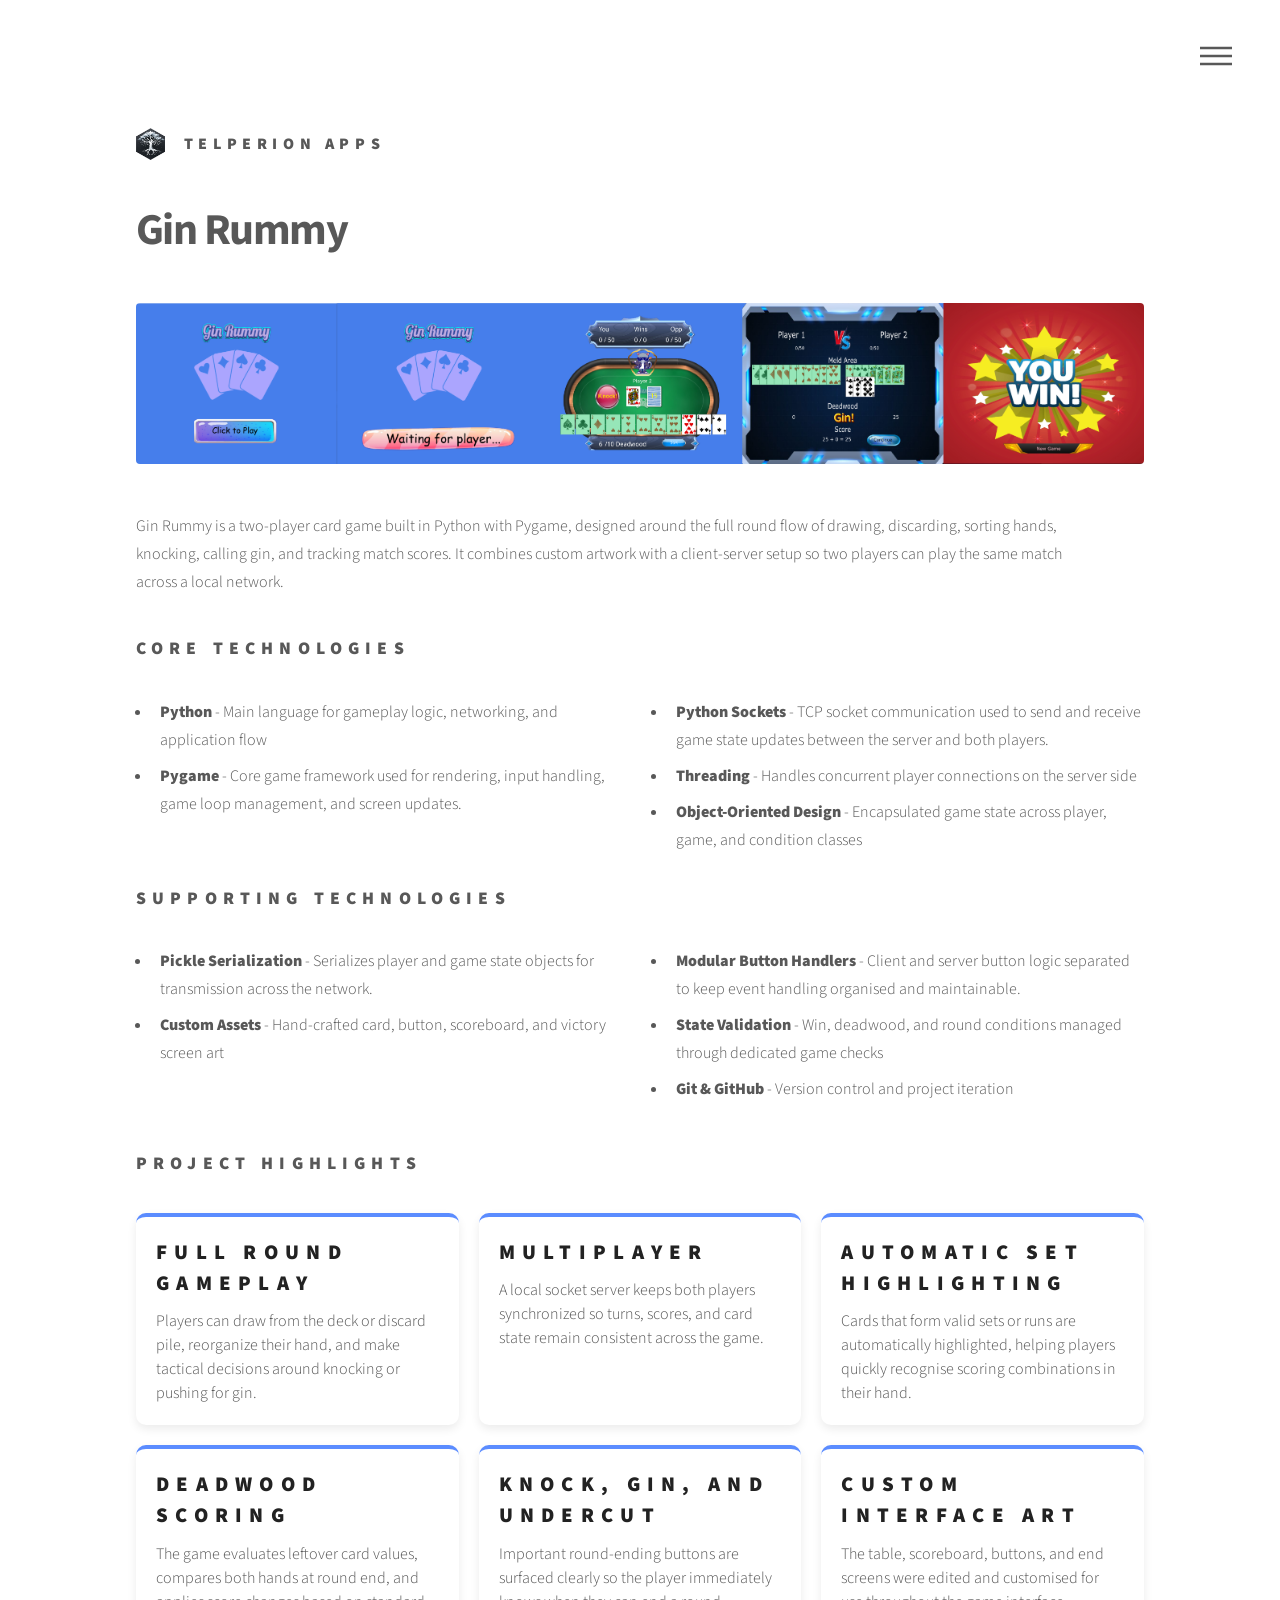
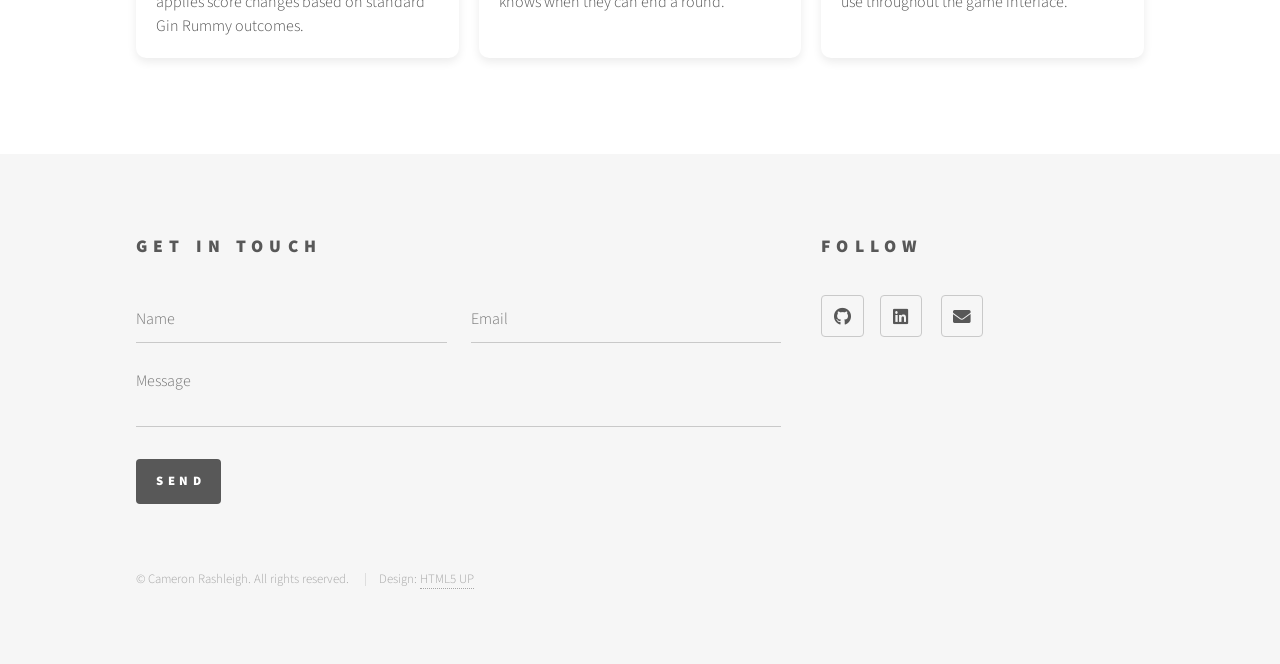
<file: gin_rummy.html>
<!DOCTYPE HTML>
<!--
	Phantom by HTML5 UP
	html5up.net | @ajlkn
	Free for personal and commercial use under the CCA 3.0 license (html5up.net/license)
-->
<html>

<head>
	<title>Gin Rummy - Telperion Apps</title>
	<meta charset="utf-8" />
	<meta name="viewport" content="width=device-width, initial-scale=1, user-scalable=no" />
	<link rel="stylesheet" href="assets/css/main.css" />
	<noscript>
		<link rel="stylesheet" href="assets/css/noscript.css" />
	</noscript>
</head>

<body class="is-preload">
	<div id="wrapper">

		<header id="header">
			<div class="inner">
				<a href="index.html" class="logo">
					<span class="symbol"><img src="images/logo.png" alt="" /></span>
					<span class="title">Telperion Apps</span>
				</a>

				<nav>
					<ul>
						<li><a href="#menu">Menu</a></li>
					</ul>
				</nav>
			</div>
		</header>

		<nav id="menu">
			<h2>Menu</h2>
			<ul>
				<li><a href="index.html">Home</a></li>
				<li><a href="routeshare.html">RouteShare App</a></li>
				<li><a href="datespark.html">DateSpark App</a></li>
				<li><a href="gin_rummy.html">Gin Rummy Game</a></li>
				<li><a href="workhours.html">Work Hours App</a></li>
			</ul>
		</nav>

		<div id="main">
			<div class="inner">
				<h1>Gin Rummy</h1>
				<span class="image main"><img src="images/gin_rummy_banner.png" alt="Gin Rummy game screens" /></span>

				<section class="project-intro">
					<p>
						Gin Rummy is a two-player card game built in Python with Pygame, designed around the full round
						flow of drawing, discarding, sorting hands, knocking, calling gin, and tracking match scores.
						It combines custom artwork with a client-server setup so two players can
						play the same match across a local network.
					</p>
				</section>

				<h2>Core Technologies</h2>
				<ul class="tech-list">
					<li><strong>Python</strong> - Main language for gameplay logic, networking, and application flow
					</li>
					<li><strong>Pygame</strong> - Core game framework used for rendering, input handling, game loop
						management, and screen updates.</li>
					<li><strong>Python Sockets</strong> - TCP socket communication used to send and receive game state
						updates between the server and both players.</li>
					<li><strong>Threading</strong> - Handles concurrent player connections on the server side</li>
					<li><strong>Object-Oriented Design</strong> - Encapsulated game state across player, game, and
						condition classes</li>
				</ul>

				<h2>Supporting Technologies</h2>
				<ul class="tech-list">
					<li><strong>Pickle Serialization</strong> - Serializes player and game state objects for
						transmission across the network.</li>
					<li><strong>Custom Assets</strong> - Hand-crafted card, button, scoreboard, and victory
						screen art</li>
					<li><strong>Modular Button Handlers</strong> - Client and server button logic separated to keep
						event handling organised and maintainable.</li>
					<li><strong>State Validation</strong> - Win, deadwood, and round conditions managed through
						dedicated game checks</li>
					<li><strong>Git & GitHub</strong> - Version control and project iteration</li>
				</ul>

				<section class="project-section">
					<h2>Project Highlights</h2>
					<div class="features-grid">
						<div class="feature-card">
							<h3>Full Round Gameplay</h3>
							<p>Players can draw from the deck or discard pile, reorganize their hand, and make tactical
								decisions around knocking or pushing for gin.</p>
						</div>

						<div class="feature-card">
							<h3>Multiplayer</h3>
							<p>A local socket server keeps both players synchronized so turns, scores, and card state
								remain consistent across the game.</p>
						</div>

						<div class="feature-card">
							<h3>Automatic Set Highlighting</h3>
							<p>Cards that form valid sets or runs are automatically highlighted, helping players quickly
								recognise scoring combinations in their hand.</p>
						</div>

						<div class="feature-card">
							<h3>Deadwood Scoring</h3>
							<p>The game evaluates leftover card values, compares both hands at round end, and applies
								score changes based on standard Gin Rummy outcomes.</p>
						</div>

						<div class="feature-card">
							<h3>Knock, Gin, and Undercut</h3>
							<p>Important round-ending buttons are surfaced clearly so the player immediately
								knows when they can end a round.</p>
						</div>

						<div class="feature-card">
							<h3>Custom Interface Art</h3>
							<p>The table, scoreboard, buttons, and end screens were edited and customised for use
								throughout the game interface.</p>
						</div>

					</div>
				</section>
			</div>

		</div>

		<!-- Footer -->
		<footer id="footer">
			<div class="inner">
				<section>
					<h2>Get in touch</h2>
					<form method="post" action="#">
						<div class="fields">
							<div class="field half">
								<input type="text" name="name" id="name" placeholder="Name" />
							</div>
							<div class="field half">
								<input type="email" name="email" id="email" placeholder="Email" />
							</div>
							<div class="field">
								<textarea name="message" id="message" placeholder="Message"></textarea>
							</div>
						</div>
						<ul class="actions">
							<li><input type="submit" value="Send" class="primary" /></li>
						</ul>
					</form>
				</section>
				<section>
					<h2>Follow</h2>
					<ul class="icons">
						<li>
							<a href="https://github.com/Telperion-Apps" target="_blank" rel="noopener"
								class="icon brands style2 fa-github">
								<span class="label">GitHub</span>
							</a>
						<li>
							<a href="https://linkedin.com/in/cameron-rashleigh-43aa6a3b6" target="_blank" rel="noopener"
								class="icon brands style2 fa-linkedin">
								<span class="label">LinkedIn</span>
							</a>
						</li>
						</li>
						<li><a href="mailto:telperion-apps@hotmail.com" class="icon solid style2 fa-envelope"><span
									class="label">Email</span></a></li>
					</ul>
				</section>
				<ul class="copyright">
					<li>&copy; Cameron Rashleigh. All rights reserved.</li>
					<li>Design: <a href="http://html5up.net">HTML5 UP</a></li>
				</ul>
			</div>
		</footer>
	</div>

	<script src="assets/js/jquery.min.js"></script>
	<script src="assets/js/browser.min.js"></script>
	<script src="assets/js/breakpoints.min.js"></script>
	<script src="assets/js/util.js"></script>
	<script src="assets/js/main.js"></script>
</body>

</html>
</file>
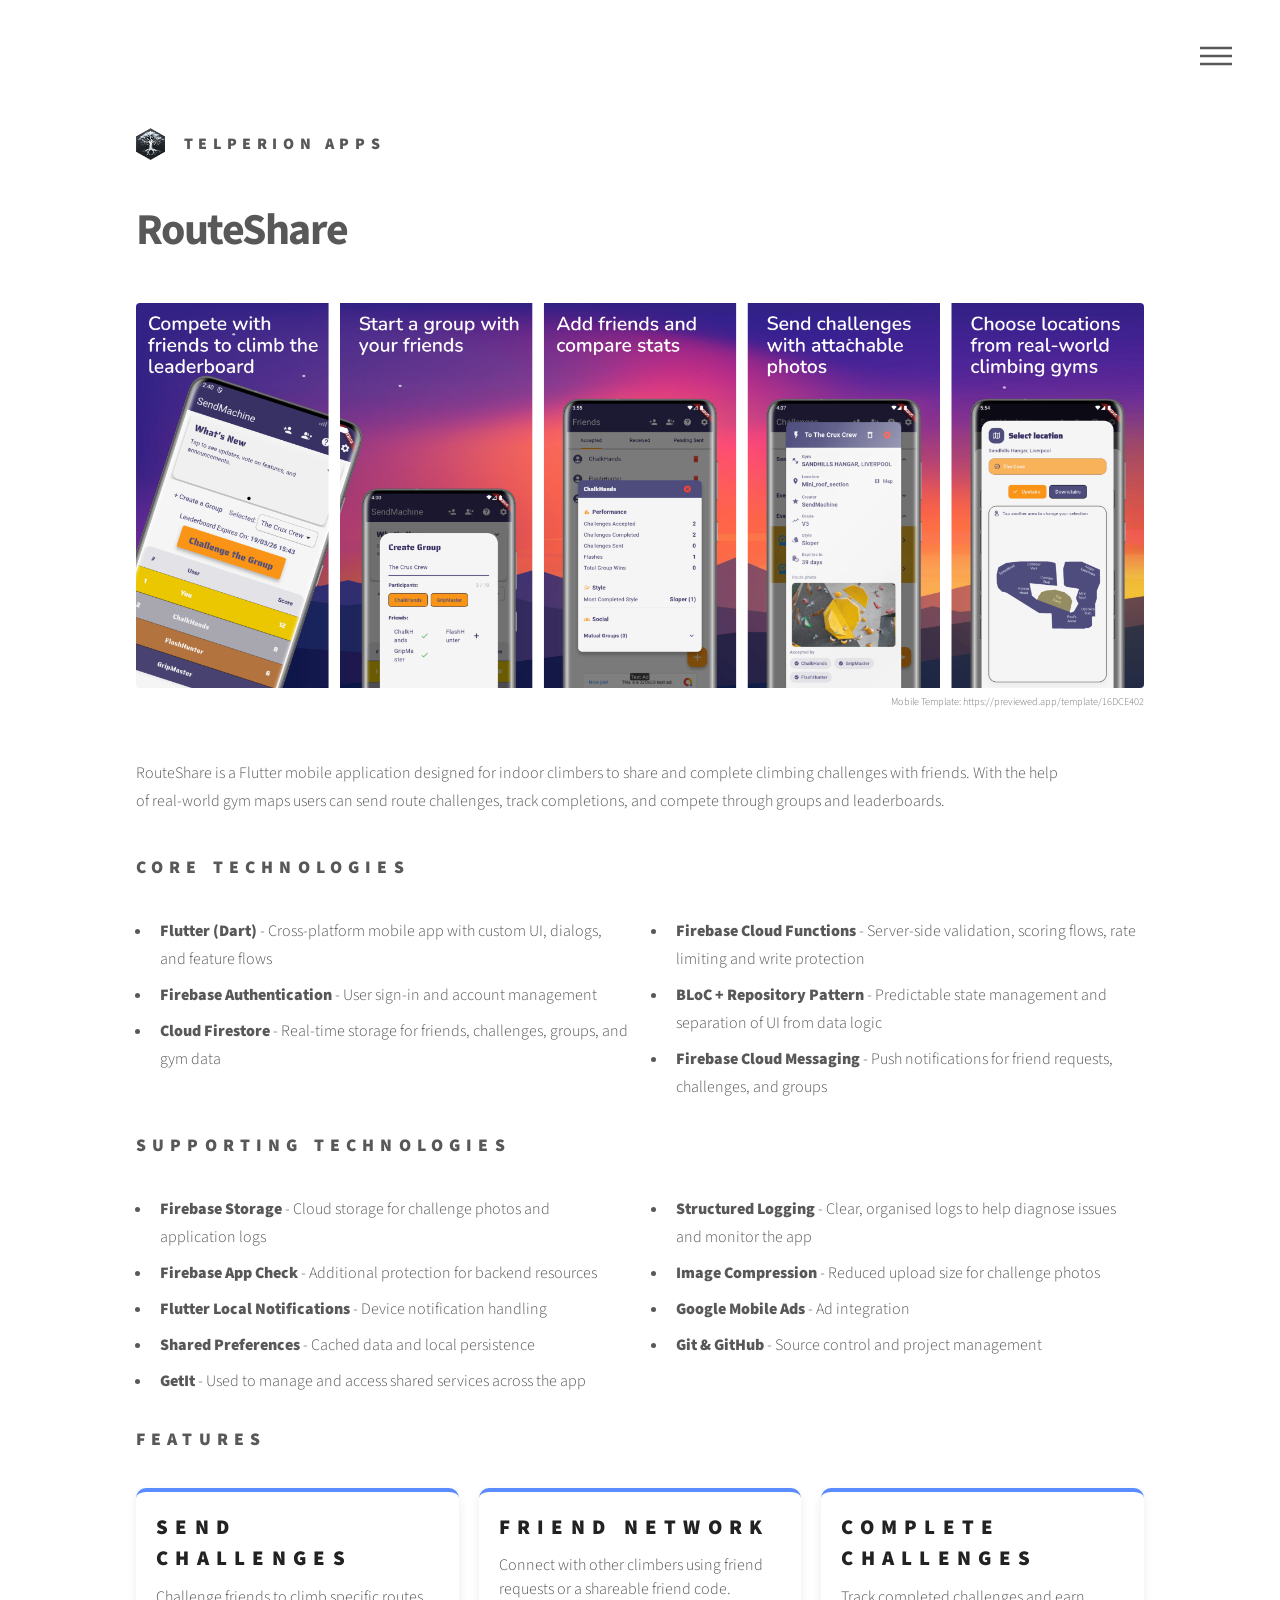
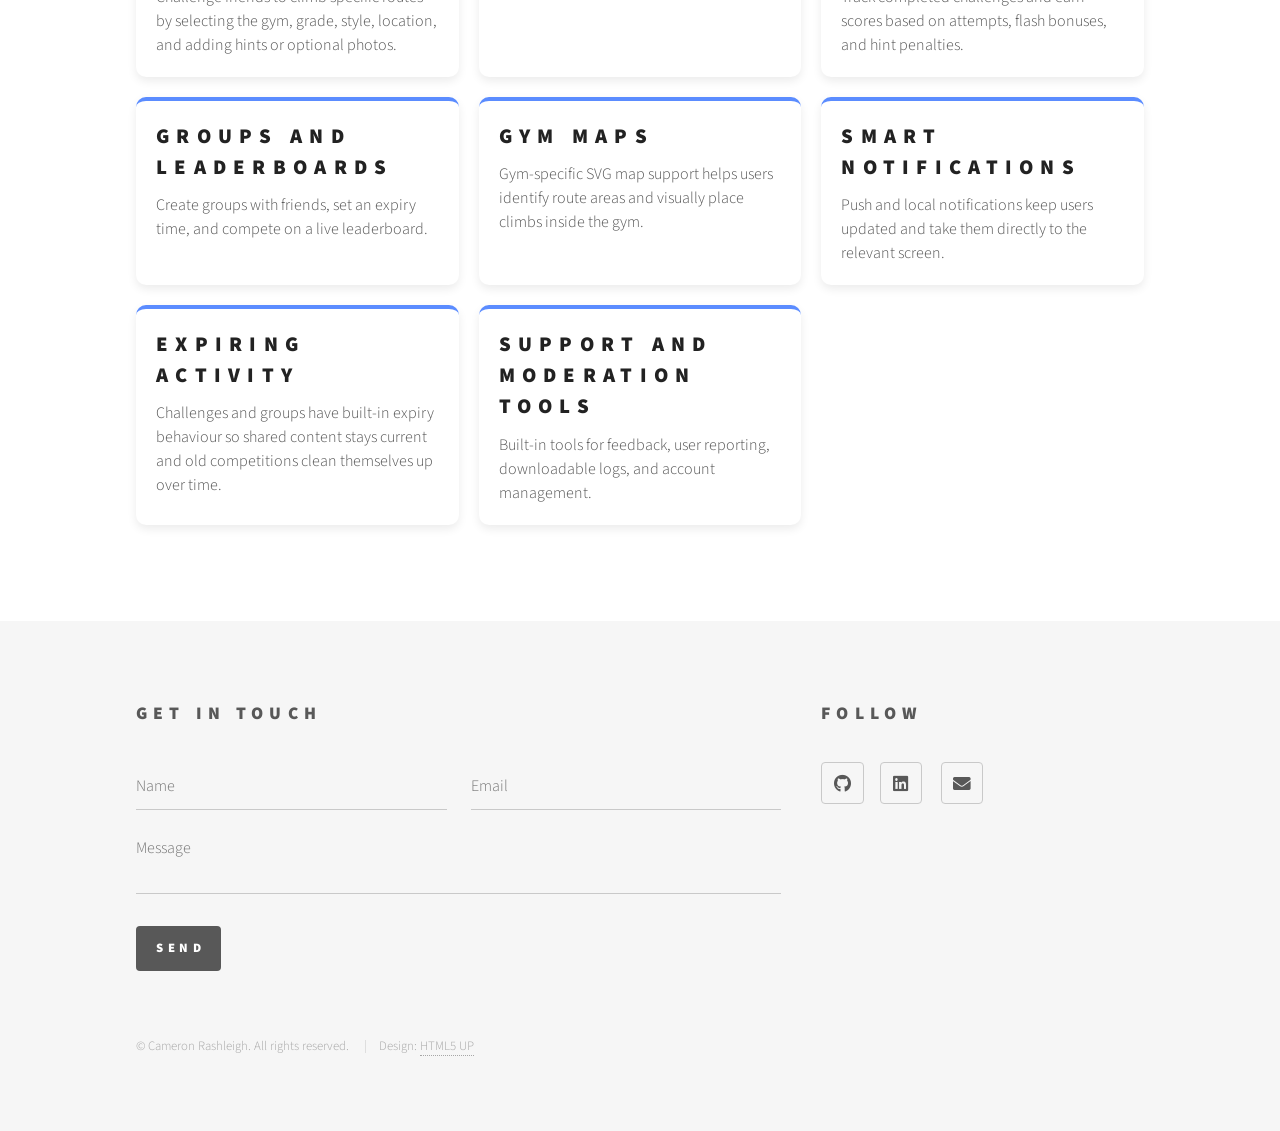
<file: routeshare.html>
<!DOCTYPE HTML>
<!--
	Phantom by HTML5 UP
	html5up.net | @ajlkn
	Free for personal and commercial use under the CCA 3.0 license (html5up.net/license)
-->
<html>

<head>
	<title>RouteShare - Telperion Apps</title>
	<meta charset="utf-8" />
	<meta name="viewport" content="width=device-width, initial-scale=1, user-scalable=no" />
	<link rel="stylesheet" href="assets/css/main.css" />
	<noscript>
		<link rel="stylesheet" href="assets/css/noscript.css" />
	</noscript>
</head>

<body class="is-preload">
	<div id="wrapper">

		<header id="header">
			<div class="inner">

				<a href="index.html" class="logo">
					<span class="symbol"><img src="images/logo.png" alt="" /></span>
					<span class="title">Telperion Apps</span>
				</a>

				<nav>
					<ul>
						<li><a href="#menu">Menu</a></li>
					</ul>
				</nav>

			</div>
		</header>

		<nav id="menu">
			<h2>Menu</h2>
			<ul>
				<li><a href="index.html">Home</a></li>
				<li><a href="routeshare.html">RouteShare App</a></li>
				<li><a href="datespark.html">DateSpark App</a></li>
				<li><a href="gin_rummy.html">Gin Rummy Game</a></li>
				<li><a href="workhours.html">Work Hours App</a></li>
			</ul>
		</nav>

		<div id="main">
			<div class="inner">
				<h1>RouteShare</h1>
				<figure>
					<span class="image main">
						<img src="images/routeshare_banner.png" alt="RouteShare app screenshots" />
						<figcaption>Mobile Template: https://previewed.app/template/16DCE402</figcaption>
					</span>

				</figure>
				<section class="project-intro">
					<p>
						RouteShare is a Flutter mobile application designed for indoor climbers to share
						and complete climbing challenges with friends. With the help of real-world gym maps users can
						send route challenges, track completions, and compete through groups and leaderboards.
					</p>
				</section>
				<h2>Core Technologies</h2>
				<ul class="tech-list">
					<li><strong>Flutter (Dart)</strong> - Cross-platform mobile app with custom UI, dialogs, and feature
						flows</li>
					<li><strong>Firebase Authentication</strong> - User sign-in and account management</li>
					<li><strong>Cloud Firestore</strong> - Real-time storage for friends, challenges, groups, and gym
						data</li>
					<li><strong>Firebase Cloud Functions</strong> - Server-side validation, scoring flows, rate limiting
						and write
						protection</li>
					<li><strong>BLoC + Repository Pattern</strong> - Predictable state management and separation of UI
						from data logic</li>
					<li><strong>Firebase Cloud Messaging</strong> - Push notifications for friend requests, challenges,
						and groups</li>
				</ul>

				<h2>Supporting Technologies</h2>
				<ul class="tech-list">
					<li><strong>Firebase Storage</strong> - Cloud storage for challenge photos and application logs</li>
					<li><strong>Firebase App Check</strong> - Additional protection for backend resources</li>
					<li><strong>Flutter Local Notifications</strong> - Device notification handling
					</li>
					<li><strong>Shared Preferences</strong> - Cached data and local persistence</li>
					<li><strong>GetIt</strong> - Used to manage and access shared services across the app</li>
					<li><strong>Structured Logging</strong> - Clear, organised logs to help diagnose issues and monitor
						the app</li>
					<li><strong>Image Compression</strong> - Reduced upload size for challenge photos</li>
					<li><strong>Google Mobile Ads</strong> - Ad integration </li>
					<li><strong>Git & GitHub</strong> - Source control and project management</li>
				</ul>

				<h2>Features</h2>

				<div class="features-grid">
					<div class="feature-card">
						<h3>Send Challenges</h3>
						<p>Challenge friends to climb specific routes by selecting the gym, grade, style, location, and
							adding hints or optional photos.</p>
					</div>

					<div class="feature-card">
						<h3>Friend Network</h3>
						<p>Connect with other climbers using friend requests or a shareable friend code.</p>
					</div>


					<div class="feature-card">
						<h3>Complete Challenges</h3>
						<p>Track completed challenges and earn scores based on attempts, flash bonuses, and hint
							penalties.</p>
					</div>

					<div class="feature-card">
						<h3>Groups and Leaderboards</h3>
						<p>Create groups with friends, set an expiry time, and compete on a live leaderboard.</p>
					</div>

					<div class="feature-card">
						<h3>Gym Maps</h3>
						<p>Gym-specific SVG map support helps users identify route areas and visually place climbs
							inside
							the gym.</p>
					</div>

					<div class="feature-card">
						<h3>Smart Notifications</h3>
						<p>Push and local notifications keep users updated and take them directly to the relevant
							screen.</p>
					</div>

					<div class="feature-card">
						<h3>Expiring Activity</h3>
						<p>Challenges and groups have built-in expiry behaviour so shared content stays current and old
							competitions clean themselves up over time.</p>
					</div>
					<div class="feature-card">
						<h3>Support and Moderation Tools</h3>
						<p>Built-in tools for feedback, user reporting, downloadable logs, and account management.</p>
					</div>

				</div>
			</div>
		</div>

		<!-- Footer -->
		<footer id="footer">
			<div class="inner">
				<section>
					<h2>Get in touch</h2>
					<form method="post" action="#">
						<div class="fields">
							<div class="field half">
								<input type="text" name="name" id="name" placeholder="Name" />
							</div>
							<div class="field half">
								<input type="email" name="email" id="email" placeholder="Email" />
							</div>
							<div class="field">
								<textarea name="message" id="message" placeholder="Message"></textarea>
							</div>
						</div>
						<ul class="actions">
							<li><input type="submit" value="Send" class="primary" /></li>
						</ul>
					</form>
				</section>
				<section>
					<h2>Follow</h2>
					<ul class="icons">
						<li>
							<a href="https://github.com/Telperion-Apps" target="_blank" rel="noopener"
								class="icon brands style2 fa-github">
								<span class="label">GitHub</span>
							</a>
						<li>
							<a href="https://linkedin.com/in/cameron-rashleigh-43aa6a3b6" target="_blank" rel="noopener"
								class="icon brands style2 fa-linkedin">
								<span class="label">LinkedIn</span>
							</a>
						</li>
						</li>
						<li><a href="mailto:telperion-apps@hotmail.com" class="icon solid style2 fa-envelope"><span
									class="label">Email</span></a></li>
					</ul>
				</section>
				<ul class="copyright">
					<li>&copy; Cameron Rashleigh. All rights reserved.</li>
					<li>Design: <a href="http://html5up.net">HTML5 UP</a></li>
				</ul>
			</div>
		</footer>

	</div>

	<script src="assets/js/jquery.min.js"></script>
	<script src="assets/js/browser.min.js"></script>
	<script src="assets/js/breakpoints.min.js"></script>
	<script src="assets/js/util.js"></script>
	<script src="assets/js/main.js"></script>

</body>

</html>
</file>
<file: assets/css/noscript.css>
/*
	Phantom by HTML5 UP
	html5up.net | @ajlkn
	Free for personal and commercial use under the CCA 3.0 license (html5up.net/license)
*/

/* Tiles */

	body.is-preload .tiles article {
		-moz-transform: none;
		-webkit-transform: none;
		-ms-transform: none;
		transform: none;
		opacity: 1;
	}
</file>
<file: assets/css/main.css>
@import url(fontawesome-all.min.css);
@import url("https://fonts.googleapis.com/css?family=Source+Sans+Pro:300,700,900");

/*
	Phantom by HTML5 UP
	html5up.net | @ajlkn
	Free for personal and commercial use under the CCA 3.0 license (html5up.net/license)
*/

html, body, div, span, applet, object,
iframe, h1, h2, h3, h4, h5, h6, p, blockquote,
pre, a, abbr, acronym, address, big, cite,
code, del, dfn, em, img, ins, kbd, q, s, samp,
small, strike, strong, sub, sup, tt, var, b,
u, i, center, dl, dt, dd, ol, ul, li, fieldset,
form, label, legend, table, caption, tbody,
tfoot, thead, tr, th, td, article, aside,
canvas, details, embed, figure, figcaption,
footer, header, hgroup, menu, nav, output, ruby,
section, summary, time, mark, audio, video {
	margin: 0;
	padding: 0;
	border: 0;
	font-size: 100%;
	font: inherit;
	vertical-align: baseline;}

article, aside, details, figcaption, figure,
footer, header, hgroup, menu, nav, section {
	display: block;}

body {
	line-height: 1;
}

ol, ul {
	list-style: none;
}

blockquote, q {
	quotes: none;
}

	blockquote:before, blockquote:after, q:before, q:after {
		content: '';
		content: none;
	}

table {
	border-collapse: collapse;
	border-spacing: 0;
}

body {
	-webkit-text-size-adjust: none;
}

mark {
	background-color: transparent;
	color: inherit;
}

input::-moz-focus-inner {
	border: 0;
	padding: 0;
}

input, select, textarea {
	-moz-appearance: none;
	-webkit-appearance: none;
	-ms-appearance: none;
	appearance: none;
}

/* Basic */

	@-ms-viewport {
		width: device-width;
	}

	body {
		-ms-overflow-style: scrollbar;
	}

	@media screen and (max-width: 480px) {

		html, body {
			min-width: 320px;
		}

	}

	html {
		box-sizing: border-box;
	}

	*, *:before, *:after {
		box-sizing: inherit;
	}

	body {
		background: #ffffff;
	}

		body.is-preload *, body.is-preload *:before, body.is-preload *:after {
			-moz-animation: none !important;
			-webkit-animation: none !important;
			-ms-animation: none !important;
			animation: none !important;
			-moz-transition: none !important;
			-webkit-transition: none !important;
			-ms-transition: none !important;
			transition: none !important;
		}

/* Type */

	body, input, select, textarea {
		color: #585858;
		font-family: "Source Sans Pro", Helvetica, sans-serif;
		font-size: 16pt;
		font-weight: 300;
		line-height: 1.75;
	}

		@media screen and (max-width: 1680px) {

			body, input, select, textarea {
				font-size: 14pt;
			}

		}

		@media screen and (max-width: 1280px) {

			body, input, select, textarea {
				font-size: 12pt;
			}

		}

	a {
		-moz-transition: border-bottom-color 0.2s ease, color 0.2s ease;
		-webkit-transition: border-bottom-color 0.2s ease, color 0.2s ease;
		-ms-transition: border-bottom-color 0.2s ease, color 0.2s ease;
		transition: border-bottom-color 0.2s ease, color 0.2s ease;
		text-decoration: none;
		color: #585858;
		border-bottom: dotted 1px rgba(88, 88, 88, 0.5);
	}

		a:hover {
			border-bottom-color: transparent;
			color: #f2849e !important;
		}

	strong, b {
		font-weight: 900;
	}

	em, i {
		font-style: italic;
	}

	p {
		margin: 0 0 2em 0;
	}

	h1 {
		font-size: 2.75em;
		font-weight: 700;
		line-height: 1.3;
		margin: 0 0 1em 0;
		letter-spacing: -0.035em;
	}

		h1 a {
			color: inherit;
		}

		@media screen and (max-width: 736px) {

			h1 {
				font-size: 2em;
				margin: 0 0 1em 0;
			}

		}

		@media screen and (max-width: 360px) {

			h1 {
				font-size: 1.75em;
			}

		}

	h2, h3, h4, h5, h6 {
		font-weight: 900;
		line-height: 1.5;
		margin: 0 0 2em 0;
		text-transform: uppercase;
		letter-spacing: 0.35em;
	}

		h2 a, h3 a, h4 a, h5 a, h6 a {
			color: inherit;
		}

	h2 {
		font-size: 1.1em;
	}

	h3 {
		font-size: 1em;
	}

	h4 {
		font-size: 0.8em;
	}

	h5 {
		font-size: 0.8em;
	}

	h6 {
		font-size: 0.8em;
	}

	@media screen and (max-width: 980px) {

		h1 br, h2 br, h3 br, h4 br, h5 br, h6 br {
			display: none;
		}

	}

	@media screen and (max-width: 736px) {

		h2 {
			font-size: 1em;
		}

		h3 {
			font-size: 0.8em;
		}

	}

	sub {
		font-size: 0.8em;
		position: relative;
		top: 0.5em;
	}

	sup {
		font-size: 0.8em;
		position: relative;
		top: -0.5em;
	}

	blockquote {
		border-left: solid 4px #c9c9c9;
		font-style: italic;
		margin: 0 0 2em 0;
		padding: 0.5em 0 0.5em 2em;
	}

	code {
		background: rgba(144, 144, 144, 0.075);
		border-radius: 4px;
		border: solid 1px #c9c9c9;
		font-family: "Courier New", monospace;
		font-size: 0.9em;
		margin: 0 0.25em;
		padding: 0.25em 0.65em;
	}

	pre {
		-webkit-overflow-scrolling: touch;
		font-family: "Courier New", monospace;
		font-size: 0.9em;
		margin: 0 0 2em 0;
	}

		pre code {
			display: block;
			line-height: 1.75;
			padding: 1em 1.5em;
			overflow-x: auto;
		}

	hr {
		border: 0;
		border-bottom: solid 1px #c9c9c9;
		margin: 2em 0;
	}

		hr.major {
			margin: 3em 0;
		}

	.align-left {
		text-align: left;
	}

	.align-center {
		text-align: center;
	}

	.align-right {
		text-align: right;
	}

/* Row */

	.row {
		display: flex;
		flex-wrap: wrap;
		box-sizing: border-box;
		align-items: stretch;
	}

		.row > * {
			box-sizing: border-box;
		}

		.row.gtr-uniform > * > :last-child {
			margin-bottom: 0;
		}

		.row.aln-left {
			justify-content: flex-start;
		}

		.row.aln-center {
			justify-content: center;
		}

		.row.aln-right {
			justify-content: flex-end;
		}

		.row.aln-top {
			align-items: flex-start;
		}

		.row.aln-middle {
			align-items: center;
		}

		.row.aln-bottom {
			align-items: flex-end;
		}

		.row > .imp {
			order: -1;
		}

		.row > .col-1 {
			width: 8.33333%;
		}

		.row > .off-1 {
			margin-left: 8.33333%;
		}

		.row > .col-2 {
			width: 16.66667%;
		}

		.row > .off-2 {
			margin-left: 16.66667%;
		}

		.row > .col-3 {
			width: 25%;
		}

		.row > .off-3 {
			margin-left: 25%;
		}

		.row > .col-4 {
			width: 33.33333%;
		}

		.row > .off-4 {
			margin-left: 33.33333%;
		}

		.row > .col-5 {
			width: 41.66667%;
		}

		.row > .off-5 {
			margin-left: 41.66667%;
		}

		.row > .col-6 {
			width: 50%;
		}

		.row > .off-6 {
			margin-left: 50%;
		}

		.row > .col-7 {
			width: 58.33333%;
		}

		.row > .off-7 {
			margin-left: 58.33333%;
		}

		.row > .col-8 {
			width: 66.66667%;
		}

		.row > .off-8 {
			margin-left: 66.66667%;
		}

		.row > .col-9 {
			width: 75%;
		}

		.row > .off-9 {
			margin-left: 75%;
		}

		.row > .col-10 {
			width: 83.33333%;
		}

		.row > .off-10 {
			margin-left: 83.33333%;
		}

		.row > .col-11 {
			width: 91.66667%;
		}

		.row > .off-11 {
			margin-left: 91.66667%;
		}

		.row > .col-12 {
			width: 100%;
		}

		.row > .off-12 {
			margin-left: 100%;
		}

		.row.gtr-0 {
			margin-top: 0;
			margin-left: 0em;
		}

			.row.gtr-0 > * {
				padding: 0 0 0 0em;
			}

			.row.gtr-0.gtr-uniform {
				margin-top: 0em;
			}

				.row.gtr-0.gtr-uniform > * {
					padding-top: 0em;
				}

		.row.gtr-25 {
			margin-top: 0;
			margin-left: -0.5em;
		}

			.row.gtr-25 > * {
				padding: 0 0 0 0.5em;
			}

			.row.gtr-25.gtr-uniform {
				margin-top: -0.5em;
			}

				.row.gtr-25.gtr-uniform > * {
					padding-top: 0.5em;
				}

		.row.gtr-50 {
			margin-top: 0;
			margin-left: -1em;
		}

			.row.gtr-50 > * {
				padding: 0 0 0 1em;
			}

			.row.gtr-50.gtr-uniform {
				margin-top: -1em;
			}

				.row.gtr-50.gtr-uniform > * {
					padding-top: 1em;
				}

		.row {
			margin-top: 0;
			margin-left: -2em;
		}

			.row > * {
				padding: 0 0 0 2em;
			}

			.row.gtr-uniform {
				margin-top: -2em;
			}

				.row.gtr-uniform > * {
					padding-top: 2em;
				}

		.row.gtr-150 {
			margin-top: 0;
			margin-left: -3em;
		}

			.row.gtr-150 > * {
				padding: 0 0 0 3em;
			}

			.row.gtr-150.gtr-uniform {
				margin-top: -3em;
			}

				.row.gtr-150.gtr-uniform > * {
					padding-top: 3em;
				}

		.row.gtr-200 {
			margin-top: 0;
			margin-left: -4em;
		}

			.row.gtr-200 > * {
				padding: 0 0 0 4em;
			}

			.row.gtr-200.gtr-uniform {
				margin-top: -4em;
			}

				.row.gtr-200.gtr-uniform > * {
					padding-top: 4em;
				}

		@media screen and (max-width: 1680px) {

			.row {
				display: flex;
				flex-wrap: wrap;
				box-sizing: border-box;
				align-items: stretch;
			}

				.row > * {
					box-sizing: border-box;
				}

				.row.gtr-uniform > * > :last-child {
					margin-bottom: 0;
				}

				.row.aln-left {
					justify-content: flex-start;
				}

				.row.aln-center {
					justify-content: center;
				}

				.row.aln-right {
					justify-content: flex-end;
				}

				.row.aln-top {
					align-items: flex-start;
				}

				.row.aln-middle {
					align-items: center;
				}

				.row.aln-bottom {
					align-items: flex-end;
				}

				.row > .imp-xlarge {
					order: -1;
				}

				.row > .col-1-xlarge {
					width: 8.33333%;
				}

				.row > .off-1-xlarge {
					margin-left: 8.33333%;
				}

				.row > .col-2-xlarge {
					width: 16.66667%;
				}

				.row > .off-2-xlarge {
					margin-left: 16.66667%;
				}

				.row > .col-3-xlarge {
					width: 25%;
				}

				.row > .off-3-xlarge {
					margin-left: 25%;
				}

				.row > .col-4-xlarge {
					width: 33.33333%;
				}

				.row > .off-4-xlarge {
					margin-left: 33.33333%;
				}

				.row > .col-5-xlarge {
					width: 41.66667%;
				}

				.row > .off-5-xlarge {
					margin-left: 41.66667%;
				}

				.row > .col-6-xlarge {
					width: 50%;
				}

				.row > .off-6-xlarge {
					margin-left: 50%;
				}

				.row > .col-7-xlarge {
					width: 58.33333%;
				}

				.row > .off-7-xlarge {
					margin-left: 58.33333%;
				}

				.row > .col-8-xlarge {
					width: 66.66667%;
				}

				.row > .off-8-xlarge {
					margin-left: 66.66667%;
				}

				.row > .col-9-xlarge {
					width: 75%;
				}

				.row > .off-9-xlarge {
					margin-left: 75%;
				}

				.row > .col-10-xlarge {
					width: 83.33333%;
				}

				.row > .off-10-xlarge {
					margin-left: 83.33333%;
				}

				.row > .col-11-xlarge {
					width: 91.66667%;
				}

				.row > .off-11-xlarge {
					margin-left: 91.66667%;
				}

				.row > .col-12-xlarge {
					width: 100%;
				}

				.row > .off-12-xlarge {
					margin-left: 100%;
				}

				.row.gtr-0 {
					margin-top: 0;
					margin-left: 0em;
				}

					.row.gtr-0 > * {
						padding: 0 0 0 0em;
					}

					.row.gtr-0.gtr-uniform {
						margin-top: 0em;
					}

						.row.gtr-0.gtr-uniform > * {
							padding-top: 0em;
						}

				.row.gtr-25 {
					margin-top: 0;
					margin-left: -0.5em;
				}

					.row.gtr-25 > * {
						padding: 0 0 0 0.5em;
					}

					.row.gtr-25.gtr-uniform {
						margin-top: -0.5em;
					}

						.row.gtr-25.gtr-uniform > * {
							padding-top: 0.5em;
						}

				.row.gtr-50 {
					margin-top: 0;
					margin-left: -1em;
				}

					.row.gtr-50 > * {
						padding: 0 0 0 1em;
					}

					.row.gtr-50.gtr-uniform {
						margin-top: -1em;
					}

						.row.gtr-50.gtr-uniform > * {
							padding-top: 1em;
						}

				.row {
					margin-top: 0;
					margin-left: -2em;
				}

					.row > * {
						padding: 0 0 0 2em;
					}

					.row.gtr-uniform {
						margin-top: -2em;
					}

						.row.gtr-uniform > * {
							padding-top: 2em;
						}

				.row.gtr-150 {
					margin-top: 0;
					margin-left: -3em;
				}

					.row.gtr-150 > * {
						padding: 0 0 0 3em;
					}

					.row.gtr-150.gtr-uniform {
						margin-top: -3em;
					}

						.row.gtr-150.gtr-uniform > * {
							padding-top: 3em;
						}

				.row.gtr-200 {
					margin-top: 0;
					margin-left: -4em;
				}

					.row.gtr-200 > * {
						padding: 0 0 0 4em;
					}

					.row.gtr-200.gtr-uniform {
						margin-top: -4em;
					}

						.row.gtr-200.gtr-uniform > * {
							padding-top: 4em;
						}

		}

		@media screen and (max-width: 1280px) {

			.row {
				display: flex;
				flex-wrap: wrap;
				box-sizing: border-box;
				align-items: stretch;
			}

				.row > * {
					box-sizing: border-box;
				}

				.row.gtr-uniform > * > :last-child {
					margin-bottom: 0;
				}

				.row.aln-left {
					justify-content: flex-start;
				}

				.row.aln-center {
					justify-content: center;
				}

				.row.aln-right {
					justify-content: flex-end;
				}

				.row.aln-top {
					align-items: flex-start;
				}

				.row.aln-middle {
					align-items: center;
				}

				.row.aln-bottom {
					align-items: flex-end;
				}

				.row > .imp-large {
					order: -1;
				}

				.row > .col-1-large {
					width: 8.33333%;
				}

				.row > .off-1-large {
					margin-left: 8.33333%;
				}

				.row > .col-2-large {
					width: 16.66667%;
				}

				.row > .off-2-large {
					margin-left: 16.66667%;
				}

				.row > .col-3-large {
					width: 25%;
				}

				.row > .off-3-large {
					margin-left: 25%;
				}

				.row > .col-4-large {
					width: 33.33333%;
				}

				.row > .off-4-large {
					margin-left: 33.33333%;
				}

				.row > .col-5-large {
					width: 41.66667%;
				}

				.row > .off-5-large {
					margin-left: 41.66667%;
				}

				.row > .col-6-large {
					width: 50%;
				}

				.row > .off-6-large {
					margin-left: 50%;
				}

				.row > .col-7-large {
					width: 58.33333%;
				}

				.row > .off-7-large {
					margin-left: 58.33333%;
				}

				.row > .col-8-large {
					width: 66.66667%;
				}

				.row > .off-8-large {
					margin-left: 66.66667%;
				}

				.row > .col-9-large {
					width: 75%;
				}

				.row > .off-9-large {
					margin-left: 75%;
				}

				.row > .col-10-large {
					width: 83.33333%;
				}

				.row > .off-10-large {
					margin-left: 83.33333%;
				}

				.row > .col-11-large {
					width: 91.66667%;
				}

				.row > .off-11-large {
					margin-left: 91.66667%;
				}

				.row > .col-12-large {
					width: 100%;
				}

				.row > .off-12-large {
					margin-left: 100%;
				}

				.row.gtr-0 {
					margin-top: 0;
					margin-left: 0em;
				}

					.row.gtr-0 > * {
						padding: 0 0 0 0em;
					}

					.row.gtr-0.gtr-uniform {
						margin-top: 0em;
					}

						.row.gtr-0.gtr-uniform > * {
							padding-top: 0em;
						}

				.row.gtr-25 {
					margin-top: 0;
					margin-left: -0.5em;
				}

					.row.gtr-25 > * {
						padding: 0 0 0 0.5em;
					}

					.row.gtr-25.gtr-uniform {
						margin-top: -0.5em;
					}

						.row.gtr-25.gtr-uniform > * {
							padding-top: 0.5em;
						}

				.row.gtr-50 {
					margin-top: 0;
					margin-left: -1em;
				}

					.row.gtr-50 > * {
						padding: 0 0 0 1em;
					}

					.row.gtr-50.gtr-uniform {
						margin-top: -1em;
					}

						.row.gtr-50.gtr-uniform > * {
							padding-top: 1em;
						}

				.row {
					margin-top: 0;
					margin-left: -2em;
				}

					.row > * {
						padding: 0 0 0 2em;
					}

					.row.gtr-uniform {
						margin-top: -2em;
					}

						.row.gtr-uniform > * {
							padding-top: 2em;
						}

				.row.gtr-150 {
					margin-top: 0;
					margin-left: -3em;
				}

					.row.gtr-150 > * {
						padding: 0 0 0 3em;
					}

					.row.gtr-150.gtr-uniform {
						margin-top: -3em;
					}

						.row.gtr-150.gtr-uniform > * {
							padding-top: 3em;
						}

				.row.gtr-200 {
					margin-top: 0;
					margin-left: -4em;
				}

					.row.gtr-200 > * {
						padding: 0 0 0 4em;
					}

					.row.gtr-200.gtr-uniform {
						margin-top: -4em;
					}

						.row.gtr-200.gtr-uniform > * {
							padding-top: 4em;
						}

		}

		@media screen and (max-width: 980px) {

			.row {
				display: flex;
				flex-wrap: wrap;
				box-sizing: border-box;
				align-items: stretch;
			}

				.row > * {
					box-sizing: border-box;
				}

				.row.gtr-uniform > * > :last-child {
					margin-bottom: 0;
				}

				.row.aln-left {
					justify-content: flex-start;
				}

				.row.aln-center {
					justify-content: center;
				}

				.row.aln-right {
					justify-content: flex-end;
				}

				.row.aln-top {
					align-items: flex-start;
				}

				.row.aln-middle {
					align-items: center;
				}

				.row.aln-bottom {
					align-items: flex-end;
				}

				.row > .imp-medium {
					order: -1;
				}

				.row > .col-1-medium {
					width: 8.33333%;
				}

				.row > .off-1-medium {
					margin-left: 8.33333%;
				}

				.row > .col-2-medium {
					width: 16.66667%;
				}

				.row > .off-2-medium {
					margin-left: 16.66667%;
				}

				.row > .col-3-medium {
					width: 25%;
				}

				.row > .off-3-medium {
					margin-left: 25%;
				}

				.row > .col-4-medium {
					width: 33.33333%;
				}

				.row > .off-4-medium {
					margin-left: 33.33333%;
				}

				.row > .col-5-medium {
					width: 41.66667%;
				}

				.row > .off-5-medium {
					margin-left: 41.66667%;
				}

				.row > .col-6-medium {
					width: 50%;
				}

				.row > .off-6-medium {
					margin-left: 50%;
				}

				.row > .col-7-medium {
					width: 58.33333%;
				}

				.row > .off-7-medium {
					margin-left: 58.33333%;
				}

				.row > .col-8-medium {
					width: 66.66667%;
				}

				.row > .off-8-medium {
					margin-left: 66.66667%;
				}

				.row > .col-9-medium {
					width: 75%;
				}

				.row > .off-9-medium {
					margin-left: 75%;
				}

				.row > .col-10-medium {
					width: 83.33333%;
				}

				.row > .off-10-medium {
					margin-left: 83.33333%;
				}

				.row > .col-11-medium {
					width: 91.66667%;
				}

				.row > .off-11-medium {
					margin-left: 91.66667%;
				}

				.row > .col-12-medium {
					width: 100%;
				}

				.row > .off-12-medium {
					margin-left: 100%;
				}

				.row.gtr-0 {
					margin-top: 0;
					margin-left: 0em;
				}

					.row.gtr-0 > * {
						padding: 0 0 0 0em;
					}

					.row.gtr-0.gtr-uniform {
						margin-top: 0em;
					}

						.row.gtr-0.gtr-uniform > * {
							padding-top: 0em;
						}

				.row.gtr-25 {
					margin-top: 0;
					margin-left: -0.375em;
				}

					.row.gtr-25 > * {
						padding: 0 0 0 0.375em;
					}

					.row.gtr-25.gtr-uniform {
						margin-top: -0.375em;
					}

						.row.gtr-25.gtr-uniform > * {
							padding-top: 0.375em;
						}

				.row.gtr-50 {
					margin-top: 0;
					margin-left: -0.75em;
				}

					.row.gtr-50 > * {
						padding: 0 0 0 0.75em;
					}

					.row.gtr-50.gtr-uniform {
						margin-top: -0.75em;
					}

						.row.gtr-50.gtr-uniform > * {
							padding-top: 0.75em;
						}

				.row {
					margin-top: 0;
					margin-left: -1.5em;
				}

					.row > * {
						padding: 0 0 0 1.5em;
					}

					.row.gtr-uniform {
						margin-top: -1.5em;
					}

						.row.gtr-uniform > * {
							padding-top: 1.5em;
						}

				.row.gtr-150 {
					margin-top: 0;
					margin-left: -2.25em;
				}

					.row.gtr-150 > * {
						padding: 0 0 0 2.25em;
					}

					.row.gtr-150.gtr-uniform {
						margin-top: -2.25em;
					}

						.row.gtr-150.gtr-uniform > * {
							padding-top: 2.25em;
						}

				.row.gtr-200 {
					margin-top: 0;
					margin-left: -3em;
				}

					.row.gtr-200 > * {
						padding: 0 0 0 3em;
					}

					.row.gtr-200.gtr-uniform {
						margin-top: -3em;
					}

						.row.gtr-200.gtr-uniform > * {
							padding-top: 3em;
						}

		}

		@media screen and (max-width: 736px) {

			.row {
				display: flex;
				flex-wrap: wrap;
				box-sizing: border-box;
				align-items: stretch;
			}

				.row > * {
					box-sizing: border-box;
				}

				.row.gtr-uniform > * > :last-child {
					margin-bottom: 0;
				}

				.row.aln-left {
					justify-content: flex-start;
				}

				.row.aln-center {
					justify-content: center;
				}

				.row.aln-right {
					justify-content: flex-end;
				}

				.row.aln-top {
					align-items: flex-start;
				}

				.row.aln-middle {
					align-items: center;
				}

				.row.aln-bottom {
					align-items: flex-end;
				}

				.row > .imp-small {
					order: -1;
				}

				.row > .col-1-small {
					width: 8.33333%;
				}

				.row > .off-1-small {
					margin-left: 8.33333%;
				}

				.row > .col-2-small {
					width: 16.66667%;
				}

				.row > .off-2-small {
					margin-left: 16.66667%;
				}

				.row > .col-3-small {
					width: 25%;
				}

				.row > .off-3-small {
					margin-left: 25%;
				}

				.row > .col-4-small {
					width: 33.33333%;
				}

				.row > .off-4-small {
					margin-left: 33.33333%;
				}

				.row > .col-5-small {
					width: 41.66667%;
				}

				.row > .off-5-small {
					margin-left: 41.66667%;
				}

				.row > .col-6-small {
					width: 50%;
				}

				.row > .off-6-small {
					margin-left: 50%;
				}

				.row > .col-7-small {
					width: 58.33333%;
				}

				.row > .off-7-small {
					margin-left: 58.33333%;
				}

				.row > .col-8-small {
					width: 66.66667%;
				}

				.row > .off-8-small {
					margin-left: 66.66667%;
				}

				.row > .col-9-small {
					width: 75%;
				}

				.row > .off-9-small {
					margin-left: 75%;
				}

				.row > .col-10-small {
					width: 83.33333%;
				}

				.row > .off-10-small {
					margin-left: 83.33333%;
				}

				.row > .col-11-small {
					width: 91.66667%;
				}

				.row > .off-11-small {
					margin-left: 91.66667%;
				}

				.row > .col-12-small {
					width: 100%;
				}

				.row > .off-12-small {
					margin-left: 100%;
				}

				.row.gtr-0 {
					margin-top: 0;
					margin-left: 0em;
				}

					.row.gtr-0 > * {
						padding: 0 0 0 0em;
					}

					.row.gtr-0.gtr-uniform {
						margin-top: 0em;
					}

						.row.gtr-0.gtr-uniform > * {
							padding-top: 0em;
						}

				.row.gtr-25 {
					margin-top: 0;
					margin-left: -0.25em;
				}

					.row.gtr-25 > * {
						padding: 0 0 0 0.25em;
					}

					.row.gtr-25.gtr-uniform {
						margin-top: -0.25em;
					}

						.row.gtr-25.gtr-uniform > * {
							padding-top: 0.25em;
						}

				.row.gtr-50 {
					margin-top: 0;
					margin-left: -0.5em;
				}

					.row.gtr-50 > * {
						padding: 0 0 0 0.5em;
					}

					.row.gtr-50.gtr-uniform {
						margin-top: -0.5em;
					}

						.row.gtr-50.gtr-uniform > * {
							padding-top: 0.5em;
						}

				.row {
					margin-top: 0;
					margin-left: -1em;
				}

					.row > * {
						padding: 0 0 0 1em;
					}

					.row.gtr-uniform {
						margin-top: -1em;
					}

						.row.gtr-uniform > * {
							padding-top: 1em;
						}

				.row.gtr-150 {
					margin-top: 0;
					margin-left: -1.5em;
				}

					.row.gtr-150 > * {
						padding: 0 0 0 1.5em;
					}

					.row.gtr-150.gtr-uniform {
						margin-top: -1.5em;
					}

						.row.gtr-150.gtr-uniform > * {
							padding-top: 1.5em;
						}

				.row.gtr-200 {
					margin-top: 0;
					margin-left: -2em;
				}

					.row.gtr-200 > * {
						padding: 0 0 0 2em;
					}

					.row.gtr-200.gtr-uniform {
						margin-top: -2em;
					}

						.row.gtr-200.gtr-uniform > * {
							padding-top: 2em;
						}

		}

		@media screen and (max-width: 480px) {

			.row {
				display: flex;
				flex-wrap: wrap;
				box-sizing: border-box;
				align-items: stretch;
			}

				.row > * {
					box-sizing: border-box;
				}

				.row.gtr-uniform > * > :last-child {
					margin-bottom: 0;
				}

				.row.aln-left {
					justify-content: flex-start;
				}

				.row.aln-center {
					justify-content: center;
				}

				.row.aln-right {
					justify-content: flex-end;
				}

				.row.aln-top {
					align-items: flex-start;
				}

				.row.aln-middle {
					align-items: center;
				}

				.row.aln-bottom {
					align-items: flex-end;
				}

				.row > .imp-xsmall {
					order: -1;
				}

				.row > .col-1-xsmall {
					width: 8.33333%;
				}

				.row > .off-1-xsmall {
					margin-left: 8.33333%;
				}

				.row > .col-2-xsmall {
					width: 16.66667%;
				}

				.row > .off-2-xsmall {
					margin-left: 16.66667%;
				}

				.row > .col-3-xsmall {
					width: 25%;
				}

				.row > .off-3-xsmall {
					margin-left: 25%;
				}

				.row > .col-4-xsmall {
					width: 33.33333%;
				}

				.row > .off-4-xsmall {
					margin-left: 33.33333%;
				}

				.row > .col-5-xsmall {
					width: 41.66667%;
				}

				.row > .off-5-xsmall {
					margin-left: 41.66667%;
				}

				.row > .col-6-xsmall {
					width: 50%;
				}

				.row > .off-6-xsmall {
					margin-left: 50%;
				}

				.row > .col-7-xsmall {
					width: 58.33333%;
				}

				.row > .off-7-xsmall {
					margin-left: 58.33333%;
				}

				.row > .col-8-xsmall {
					width: 66.66667%;
				}

				.row > .off-8-xsmall {
					margin-left: 66.66667%;
				}

				.row > .col-9-xsmall {
					width: 75%;
				}

				.row > .off-9-xsmall {
					margin-left: 75%;
				}

				.row > .col-10-xsmall {
					width: 83.33333%;
				}

				.row > .off-10-xsmall {
					margin-left: 83.33333%;
				}

				.row > .col-11-xsmall {
					width: 91.66667%;
				}

				.row > .off-11-xsmall {
					margin-left: 91.66667%;
				}

				.row > .col-12-xsmall {
					width: 100%;
				}

				.row > .off-12-xsmall {
					margin-left: 100%;
				}

				.row.gtr-0 {
					margin-top: 0;
					margin-left: 0em;
				}

					.row.gtr-0 > * {
						padding: 0 0 0 0em;
					}

					.row.gtr-0.gtr-uniform {
						margin-top: 0em;
					}

						.row.gtr-0.gtr-uniform > * {
							padding-top: 0em;
						}

				.row.gtr-25 {
					margin-top: 0;
					margin-left: -0.25em;
				}

					.row.gtr-25 > * {
						padding: 0 0 0 0.25em;
					}

					.row.gtr-25.gtr-uniform {
						margin-top: -0.25em;
					}

						.row.gtr-25.gtr-uniform > * {
							padding-top: 0.25em;
						}

				.row.gtr-50 {
					margin-top: 0;
					margin-left: -0.5em;
				}

					.row.gtr-50 > * {
						padding: 0 0 0 0.5em;
					}

					.row.gtr-50.gtr-uniform {
						margin-top: -0.5em;
					}

						.row.gtr-50.gtr-uniform > * {
							padding-top: 0.5em;
						}

				.row {
					margin-top: 0;
					margin-left: -1em;
				}

					.row > * {
						padding: 0 0 0 1em;
					}

					.row.gtr-uniform {
						margin-top: -1em;
					}

						.row.gtr-uniform > * {
							padding-top: 1em;
						}

				.row.gtr-150 {
					margin-top: 0;
					margin-left: -1.5em;
				}

					.row.gtr-150 > * {
						padding: 0 0 0 1.5em;
					}

					.row.gtr-150.gtr-uniform {
						margin-top: -1.5em;
					}

						.row.gtr-150.gtr-uniform > * {
							padding-top: 1.5em;
						}

				.row.gtr-200 {
					margin-top: 0;
					margin-left: -2em;
				}

					.row.gtr-200 > * {
						padding: 0 0 0 2em;
					}

					.row.gtr-200.gtr-uniform {
						margin-top: -2em;
					}

						.row.gtr-200.gtr-uniform > * {
							padding-top: 2em;
						}

		}

/* Section/Article */

	section.special, article.special {
		text-align: center;
	}

	header p {
		margin-top: -1em;
	}

	@media screen and (max-width: 736px) {

		header p {
			margin-top: 0;
		}

	}

/* Icon */

	.icon {
		text-decoration: none;
		border-bottom: none;
		position: relative;
	}

		.icon:before {
			-moz-osx-font-smoothing: grayscale;
			-webkit-font-smoothing: antialiased;
			display: inline-block;
			font-style: normal;
			font-variant: normal;
			text-rendering: auto;
			line-height: 1;
			text-transform: none !important;
			font-family: 'Font Awesome 5 Free';
			font-weight: 400;
		}

		.icon > .label {
			display: none;
		}

		.icon:before {
			line-height: inherit;
		}

		.icon.solid:before {
			font-weight: 900;
		}

		.icon.brands:before {
			font-family: 'Font Awesome 5 Brands';
		}

		.icon.style2 {
			-moz-transition: background-color 0.2s ease-in-out, color 0.2s ease-in-out, border-color 0.2s ease-in-out;
			-webkit-transition: background-color 0.2s ease-in-out, color 0.2s ease-in-out, border-color 0.2s ease-in-out;
			-ms-transition: background-color 0.2s ease-in-out, color 0.2s ease-in-out, border-color 0.2s ease-in-out;
			transition: background-color 0.2s ease-in-out, color 0.2s ease-in-out, border-color 0.2s ease-in-out;
			background-color: transparent;
			border: solid 1px #c9c9c9;
			border-radius: 4px;
			width: 2.65em;
			height: 2.65em;
			display: inline-block;
			text-align: center;
			line-height: 2.65em;
			color: inherit;
		}

			.icon.style2:before {
				font-size: 1.1em;
			}

			.icon.style2:hover {
				color: #f2849e;
				border-color: #f2849e;
			}

			.icon.style2:active {
				background-color: rgba(242, 132, 158, 0.1);
			}

/* List */

	ol {
		list-style: decimal;
		margin: 0 0 2em 0;
		padding-left: 1.25em;
	}

		ol li {
			padding-left: 0.25em;
		}

	ul {
		list-style: disc;
		margin: 0 0 2em 0;
		padding-left: 1em;
	}

		ul li {
			padding-left: 0.5em;
		}

		ul.alt {
			list-style: none;
			padding-left: 0;
		}

			ul.alt li {
				border-top: solid 1px #c9c9c9;
				padding: 0.5em 0;
			}

				ul.alt li:first-child {
					border-top: 0;
					padding-top: 0;
				}

	dl {
		margin: 0 0 2em 0;
	}

		dl dt {
			display: block;
			font-weight: 900;
			margin: 0 0 1em 0;
		}

		dl dd {
			margin-left: 2em;
		}

/* Actions */

	ul.actions {
		display: -moz-flex;
		display: -webkit-flex;
		display: -ms-flex;
		display: flex;
		cursor: default;
		list-style: none;
		margin-left: -1em;
		padding-left: 0;
	}

		ul.actions li {
			padding: 0 0 0 1em;
			vertical-align: middle;
		}

		ul.actions.special {
			-moz-justify-content: center;
			-webkit-justify-content: center;
			-ms-justify-content: center;
			justify-content: center;
			width: 100%;
			margin-left: 0;
		}

			ul.actions.special li:first-child {
				padding-left: 0;
			}

		ul.actions.stacked {
			-moz-flex-direction: column;
			-webkit-flex-direction: column;
			-ms-flex-direction: column;
			flex-direction: column;
			margin-left: 0;
		}

			ul.actions.stacked li {
				padding: 1.3em 0 0 0;
			}

				ul.actions.stacked li:first-child {
					padding-top: 0;
				}

		ul.actions.fit {
			width: calc(100% + 1em);
		}

			ul.actions.fit li {
				-moz-flex-grow: 1;
				-webkit-flex-grow: 1;
				-ms-flex-grow: 1;
				flex-grow: 1;
				-moz-flex-shrink: 1;
				-webkit-flex-shrink: 1;
				-ms-flex-shrink: 1;
				flex-shrink: 1;
				width: 100%;
			}

				ul.actions.fit li > * {
					width: 100%;
				}

			ul.actions.fit.stacked {
				width: 100%;
			}

		@media screen and (max-width: 480px) {

			ul.actions:not(.fixed) {
				-moz-flex-direction: column;
				-webkit-flex-direction: column;
				-ms-flex-direction: column;
				flex-direction: column;
				margin-left: 0;
				width: 100% !important;
			}

				ul.actions:not(.fixed) li {
					-moz-flex-grow: 1;
					-webkit-flex-grow: 1;
					-ms-flex-grow: 1;
					flex-grow: 1;
					-moz-flex-shrink: 1;
					-webkit-flex-shrink: 1;
					-ms-flex-shrink: 1;
					flex-shrink: 1;
					padding: 1em 0 0 0;
					text-align: center;
					width: 100%;
				}

					ul.actions:not(.fixed) li > * {
						width: 100%;
					}

					ul.actions:not(.fixed) li:first-child {
						padding-top: 0;
					}

					ul.actions:not(.fixed) li input[type="submit"],
					ul.actions:not(.fixed) li input[type="reset"],
					ul.actions:not(.fixed) li input[type="button"],
					ul.actions:not(.fixed) li button,
					ul.actions:not(.fixed) li .button {
						width: 100%;
					}

						ul.actions:not(.fixed) li input[type="submit"].icon:before,
						ul.actions:not(.fixed) li input[type="reset"].icon:before,
						ul.actions:not(.fixed) li input[type="button"].icon:before,
						ul.actions:not(.fixed) li button.icon:before,
						ul.actions:not(.fixed) li .button.icon:before {
							margin-left: -0.5rem;
						}

		}

/* Icons */

	ul.icons {
		cursor: default;
		list-style: none;
		padding-left: 0;
		margin: -1em 0 2em -1em;
	}

		ul.icons li {
			display: inline-block;
			padding: 1em 0 0 1em;
		}

/* Form */

	form {
		margin: 0 0 2em 0;
		overflow-x: hidden;
	}

		form > :last-child {
			margin-bottom: 0;
		}

		form > .fields {
			display: -moz-flex;
			display: -webkit-flex;
			display: -ms-flex;
			display: flex;
			-moz-flex-wrap: wrap;
			-webkit-flex-wrap: wrap;
			-ms-flex-wrap: wrap;
			flex-wrap: wrap;
			width: calc(100% + 3em);
			margin: -1.5em 0 2em -1.5em;
		}

			form > .fields > .field {
				-moz-flex-grow: 0;
				-webkit-flex-grow: 0;
				-ms-flex-grow: 0;
				flex-grow: 0;
				-moz-flex-shrink: 0;
				-webkit-flex-shrink: 0;
				-ms-flex-shrink: 0;
				flex-shrink: 0;
				padding: 1.5em 0 0 1.5em;
				width: calc(100% - 1.5em);
			}

				form > .fields > .field.half {
					width: calc(50% - 0.75em);
				}

				form > .fields > .field.third {
					width: calc(100%/3 - 0.5em);
				}

				form > .fields > .field.quarter {
					width: calc(25% - 0.375em);
				}

		@media screen and (max-width: 480px) {

			form > .fields {
				width: calc(100% + 3em);
				margin: -1.5em 0 2em -1.5em;
			}

				form > .fields > .field {
					padding: 1.5em 0 0 1.5em;
					width: calc(100% - 1.5em);
				}

					form > .fields > .field.half {
						width: calc(100% - 1.5em);
					}

					form > .fields > .field.third {
						width: calc(100% - 1.5em);
					}

					form > .fields > .field.quarter {
						width: calc(100% - 1.5em);
					}

		}

	label {
		display: block;
		font-size: 0.9em;
		font-weight: 900;
		margin: 0 0 1em 0;
	}

	input[type="text"],
	input[type="password"],
	input[type="email"],
	input[type="tel"],
	select,
	textarea {
		-moz-appearance: none;
		-webkit-appearance: none;
		-ms-appearance: none;
		appearance: none;
		background-color: transparent;
		border: none;
		border-radius: 0;
		border-bottom: solid 1px #c9c9c9;
		color: inherit;
		display: block;
		outline: 0;
		padding: 0;
		text-decoration: none;
		width: 100%;
	}

		input[type="text"]:invalid,
		input[type="password"]:invalid,
		input[type="email"]:invalid,
		input[type="tel"]:invalid,
		select:invalid,
		textarea:invalid {
			box-shadow: none;
		}

		input[type="text"]:focus,
		input[type="password"]:focus,
		input[type="email"]:focus,
		input[type="tel"]:focus,
		select:focus,
		textarea:focus {
			border-bottom-color: #f2849e;
			box-shadow: inset 0 -1px 0 0 #f2849e;
		}

	select {
		background-image: url("data:image/svg+xml;charset=utf8,%3Csvg xmlns='http://www.w3.org/2000/svg' width='40' height='40' preserveAspectRatio='none' viewBox='0 0 40 40'%3E%3Cpath d='M9.4,12.3l10.4,10.4l10.4-10.4c0.2-0.2,0.5-0.4,0.9-0.4c0.3,0,0.6,0.1,0.9,0.4l3.3,3.3c0.2,0.2,0.4,0.5,0.4,0.9 c0,0.4-0.1,0.6-0.4,0.9L20.7,31.9c-0.2,0.2-0.5,0.4-0.9,0.4c-0.3,0-0.6-0.1-0.9-0.4L4.3,17.3c-0.2-0.2-0.4-0.5-0.4-0.9 c0-0.4,0.1-0.6,0.4-0.9l3.3-3.3c0.2-0.2,0.5-0.4,0.9-0.4S9.1,12.1,9.4,12.3z' fill='%23c9c9c9' /%3E%3C/svg%3E");
		background-size: 1.25rem;
		background-repeat: no-repeat;
		background-position: calc(100% - 1rem) center;
		height: 3em;
		padding-right: 3em;
		text-overflow: ellipsis;
	}

		select option {
			background: #ffffff;
		}

		select:focus::-ms-value {
			background-color: transparent;
		}

		select::-ms-expand {
			display: none;
		}

	input[type="text"],
	input[type="password"],
	input[type="email"],
	select {
		height: 3em;
	}

	textarea {
		padding: 0;
		min-height: 3.75em;
	}

	input[type="checkbox"],
	input[type="radio"] {
		-moz-appearance: none;
		-webkit-appearance: none;
		-ms-appearance: none;
		appearance: none;
		display: block;
		float: left;
		margin-right: -2em;
		opacity: 0;
		width: 1em;
		z-index: -1;
	}

		input[type="checkbox"] + label,
		input[type="radio"] + label {
			text-decoration: none;
			color: #585858;
			cursor: pointer;
			display: inline-block;
			font-size: 1em;
			font-weight: 300;
			padding-left: 2.55em;
			padding-right: 0.75em;
			position: relative;
		}

			input[type="checkbox"] + label:before,
			input[type="radio"] + label:before {
				-moz-osx-font-smoothing: grayscale;
				-webkit-font-smoothing: antialiased;
				display: inline-block;
				font-style: normal;
				font-variant: normal;
				text-rendering: auto;
				line-height: 1;
				text-transform: none !important;
				font-family: 'Font Awesome 5 Free';
				font-weight: 900;
			}

			input[type="checkbox"] + label:before,
			input[type="radio"] + label:before {
				border-radius: 4px;
				border: solid 1px #c9c9c9;
				content: '';
				display: inline-block;
				font-size: 0.8em;
				height: 2.25em;
				left: 0;
				line-height: 2.25em;
				position: absolute;
				text-align: center;
				top: 0;
				width: 2.25em;
			}

		input[type="checkbox"]:checked + label:before,
		input[type="radio"]:checked + label:before {
			background: #585858;
			border-color: #585858;
			color: #ffffff;
			content: '\f00c';
		}

		input[type="checkbox"]:focus + label:before,
		input[type="radio"]:focus + label:before {
			border-color: #f2849e;
			box-shadow: 0 0 0 1px #f2849e;
		}

	input[type="checkbox"] + label:before {
		border-radius: 4px;
	}

	input[type="radio"] + label:before {
		border-radius: 100%;
	}

/* Box */

	.box {
		border-radius: 4px;
		border: solid 1px #c9c9c9;
		margin-bottom: 2em;
		padding: 1.5em;
	}

		.box > :last-child,
		.box > :last-child > :last-child,
		.box > :last-child > :last-child > :last-child {
			margin-bottom: 0;
		}

		.box.alt {
			border: 0;
			border-radius: 0;
			padding: 0;
		}

/* Image */

	.image {
		border-radius: 4px;
		border: 0;
		display: inline-block;
		position: relative;
	}

		.image img {
			border-radius: 4px;
			display: block;
		}

		.image.left, .image.right {
			max-width: 40%;
		}

			.image.left img, .image.right img {
				width: 100%;
			}

		.image.left {
			float: left;
			padding: 0 1.5em 1em 0;
			top: 0.25em;
		}

		.image.right {
			float: right;
			padding: 0 0 1em 1.5em;
			top: 0.25em;
		}

		.image.fit {
			display: block;
			margin: 0 0 2em 0;
			width: 100%;
		}

			.image.fit img {
				width: 100%;
			}

		.image.main {
			display: block;
			margin: 0 0 3em 0;
			width: 100%;
		}

			.image.main img {
				width: 100%;
			}

			@media screen and (max-width: 736px) {

				.image.main {
					margin: 0 0 2em 0;
				}

			}

/* Table */

	.table-wrapper {
		-webkit-overflow-scrolling: touch;
		overflow-x: auto;
	}

	table {
		margin: 0 0 2em 0;
		width: 100%;
	}

		table tbody tr {
			border: solid 1px #c9c9c9;
			border-left: 0;
			border-right: 0;
		}

			table tbody tr:nth-child(2n + 1) {
				background-color: rgba(144, 144, 144, 0.075);
			}

		table td {
			padding: 0.75em 0.75em;
		}

		table th {
			font-size: 0.9em;
			font-weight: 900;
			padding: 0 0.75em 0.75em 0.75em;
			text-align: left;
		}

		table thead {
			border-bottom: solid 2px #c9c9c9;
		}

		table tfoot {
			border-top: solid 2px #c9c9c9;
		}

		table.alt {
			border-collapse: separate;
		}

			table.alt tbody tr td {
				border: solid 1px #c9c9c9;
				border-left-width: 0;
				border-top-width: 0;
			}

				table.alt tbody tr td:first-child {
					border-left-width: 1px;
				}

			table.alt tbody tr:first-child td {
				border-top-width: 1px;
			}

			table.alt thead {
				border-bottom: 0;
			}

			table.alt tfoot {
				border-top: 0;
			}

/* Button */

	input[type="submit"],
	input[type="reset"],
	input[type="button"],
	button,
	.button {
		-moz-appearance: none;
		-webkit-appearance: none;
		-ms-appearance: none;
		appearance: none;
		-moz-transition: background-color 0.2s ease-in-out, color 0.2s ease-in-out, box-shadow 0.2s ease-in-out;
		-webkit-transition: background-color 0.2s ease-in-out, color 0.2s ease-in-out, box-shadow 0.2s ease-in-out;
		-ms-transition: background-color 0.2s ease-in-out, color 0.2s ease-in-out, box-shadow 0.2s ease-in-out;
		transition: background-color 0.2s ease-in-out, color 0.2s ease-in-out, box-shadow 0.2s ease-in-out;
		background-color: transparent;
		border-radius: 4px;
		border: 0;
		box-shadow: inset 0 0 0 2px #585858;
		color: #585858 !important;
		cursor: pointer;
		display: inline-block;
		font-size: 0.8em;
		font-weight: 900;
		height: 3.5em;
		letter-spacing: 0.35em;
		line-height: 3.45em;
		overflow: hidden;
		padding: 0 1.25em 0 1.6em;
		text-align: center;
		text-decoration: none;
		text-overflow: ellipsis;
		text-transform: uppercase;
		white-space: nowrap;
	}

		input[type="submit"].icon:before,
		input[type="reset"].icon:before,
		input[type="button"].icon:before,
		button.icon:before,
		.button.icon:before {
			margin-right: 0.5em;
		}

		input[type="submit"].fit,
		input[type="reset"].fit,
		input[type="button"].fit,
		button.fit,
		.button.fit {
			width: 100%;
		}

		input[type="submit"]:hover,
		input[type="reset"]:hover,
		input[type="button"]:hover,
		button:hover,
		.button:hover {
			color: #f2849e !important;
			box-shadow: inset 0 0 0 2px #f2849e;
		}

		input[type="submit"]:active,
		input[type="reset"]:active,
		input[type="button"]:active,
		button:active,
		.button:active {
			background-color: rgba(242, 132, 158, 0.1);
		}

		input[type="submit"].small,
		input[type="reset"].small,
		input[type="button"].small,
		button.small,
		.button.small {
			font-size: 0.6em;
		}

		input[type="submit"].large,
		input[type="reset"].large,
		input[type="button"].large,
		button.large,
		.button.large {
			font-size: 1em;
		}

		input[type="submit"].primary,
		input[type="reset"].primary,
		input[type="button"].primary,
		button.primary,
		.button.primary {
			box-shadow: none;
			background-color: #585858;
			color: #ffffff !important;
		}

			input[type="submit"].primary:hover,
			input[type="reset"].primary:hover,
			input[type="button"].primary:hover,
			button.primary:hover,
			.button.primary:hover {
				background-color: #f2849e;
			}

			input[type="submit"].primary:active,
			input[type="reset"].primary:active,
			input[type="button"].primary:active,
			button.primary:active,
			.button.primary:active {
				background-color: #ee5f81;
			}

		input[type="submit"].disabled, input[type="submit"]:disabled,
		input[type="reset"].disabled,
		input[type="reset"]:disabled,
		input[type="button"].disabled,
		input[type="button"]:disabled,
		button.disabled,
		button:disabled,
		.button.disabled,
		.button:disabled {
			pointer-events: none;
			opacity: 0.25;
		}

/* Tiles */

	.tiles {
		display: -moz-flex;
		display: -webkit-flex;
		display: -ms-flex;
		display: flex;
		-moz-flex-wrap: wrap;
		-webkit-flex-wrap: wrap;
		-ms-flex-wrap: wrap;
		flex-wrap: wrap;
		position: relative;
		margin: -2.5em 0 0 -2.5em;
	}

		.tiles article {
			-moz-transition: -moz-transform 0.5s ease, opacity 0.5s ease;
			-webkit-transition: -webkit-transform 0.5s ease, opacity 0.5s ease;
			-ms-transition: -ms-transform 0.5s ease, opacity 0.5s ease;
			transition: transform 0.5s ease, opacity 0.5s ease;
			position: relative;
			width: calc(33.33333% - 2.5em);
			margin: 2.5em 0 0 2.5em;
			border-radius: 30%;
		}

				.tiles article > .image {
					position: relative;
					display: block;
					width: 100%;
					height: 400px;
					border-radius: 25px;
					overflow: hidden;
				}

				.tiles article > .image img {
					display: block;
					width: 100%;
					height: 100%;
					object-fit: contain;
					object-position: center;
					-moz-transition: -moz-transform 0.5s ease;
					-webkit-transition: -webkit-transform 0.5s ease;
					-ms-transition: -ms-transform 0.5s ease;
					transition: transform 0.5s ease;
					-moz-transform: scale(1.2);
					-webkit-transform: scale(1.2);
					-ms-transform: scale(1.2);
					transform: scale(1.2);
				}

				.tiles article > .image:before {
					pointer-events: none;
					-moz-transition: background-color 0.5s ease, opacity 0.5s ease;
					-webkit-transition: background-color 0.5s ease, opacity 0.5s ease;
					-ms-transition: background-color 0.5s ease, opacity 0.5s ease;
					transition: background-color 0.5s ease, opacity 0.5s ease;
					content: '';
					display: block;
					position: absolute;
					top: 0;
					left: 0;
					width: 100%;
					height: 100%;
					opacity: 1.0;
					z-index: 1;
					opacity: 0.8;
				}

				.tiles article > .image:after {
					pointer-events: none;
					-moz-transition: opacity 0.5s ease;
					-webkit-transition: opacity 0.5s ease;
					-ms-transition: opacity 0.5s ease;
					transition: opacity 0.5s ease;
					content: '';
					display: block;
					position: absolute;
					top: 0;
					left: 0;
					width: 100%;
					height: 100%;
					background-image: none;
					background-position: center;
					background-repeat: no-repeat;
					background-size: 100% 100%;
					opacity: 0.25;
					z-index: 2;
				}

			.tiles article > a {
				display: -moz-flex;
				display: -webkit-flex;
				display: -ms-flex;
				display: flex;
				-moz-flex-direction: column;
				-webkit-flex-direction: column;
				-ms-flex-direction: column;
				flex-direction: column;
				-moz-align-items: center;
				-webkit-align-items: center;
				-ms-align-items: center;
				align-items: center;
				-moz-justify-content: center;
				-webkit-justify-content: center;
				-ms-justify-content: center;
				justify-content: center;
				-moz-transition: background-color 0.5s ease, -moz-transform 0.5s ease;
				-webkit-transition: background-color 0.5s ease, -webkit-transform 0.5s ease;
				-ms-transition: background-color 0.5s ease, -ms-transform 0.5s ease;
				transition: background-color 0.5s ease, transform 0.5s ease;
				position: absolute;
				top: 0;
				left: 0;
				width: 100%;
				height: 100%;
				padding: 1em;
				border-radius: 4px;
				border-bottom: 0;
				color: #ffffff;
				text-align: center;
				text-decoration: none;
				z-index: 3;
			}

				.tiles article > a > :last-child {
					margin: 0;
				}

				.tiles article > a:hover {
					color: #ffffff !important;
				}

				.tiles article > a h2 {
					margin: 0;
				}

				.tiles article > a .content {
					-moz-transition: max-height 0.5s ease, opacity 0.5s ease;
					-webkit-transition: max-height 0.5s ease, opacity 0.5s ease;
					-ms-transition: max-height 0.5s ease, opacity 0.5s ease;
					transition: max-height 0.5s ease, opacity 0.5s ease;
					width: 100%;
					max-height: 0;
					line-height: 1.5;
					margin-top: 0.35em;
					opacity: 0;
				}

					.tiles article > a .content > :last-child {
						margin-bottom: 0;
					}

			.tiles article.style1 > .image:before {
				background-color: #4D4C7D;
			}

			.tiles article.style2 > .image:before {
				background-color: #ff8952b4;
			}

			.tiles article.style3 > .image:before {
				background-color: #7b99d0;
			}

			.tiles article.style4 > .image:before {
				background-color: #c75b9b;
			}

			.tiles article.style5 > .image:before {
				background-color: #ae85ca;
			}

			.tiles article.style6 > .image:before {
				background-color: #8499e7;
			}

			body:not(.is-touch) .tiles article:hover > .image img {
				-moz-transform: scale(1);
				-webkit-transform: scale(1);
				-ms-transform: scale(1);
				transform: scale(1);
			}

				body:not(.is-touch) .tiles article:hover > .image:before {
					background-color: #000000;
					opacity: 0.35;
				}

				body:not(.is-touch) .tiles article:hover > .image:after {
					background-color: #00000078;
					opacity: 0.3;
				}

			body:not(.is-touch) .tiles article:hover .content {
				max-height: 15em;
				opacity: 1;
			}

		* + .tiles {
			margin-top: 2em;
		}

		body.is-preload .tiles article {
			-moz-transform: scale(0.9);
			-webkit-transform: scale(0.9);
			-ms-transform: scale(0.9);
			transform: scale(0.9);
			opacity: 0;
		}

		body.is-touch .tiles article .content {
			max-height: 15em;
			opacity: 1;
		}

		@media screen and (max-width: 1280px) {

			.tiles {
				margin: -1.25em 0 0 -1.25em;
			}

				.tiles article {
					width: calc(33.33333% - 1.25em);
					margin: 1.25em 0 0 1.25em;
				}

		}

		@media screen and (max-width: 980px) {

			.tiles {
				margin: -2.5em 0 0 -2.5em;
			}

				.tiles article {
					width: calc(50% - 2.5em);
					margin: 2.5em 0 0 2.5em;
				}

		}

		@media screen and (max-width: 736px) {

			.tiles {
				margin: -1.25em 0 0 -1.25em;
			}

				.tiles article {
					width: calc(50% - 1.25em);
					margin: 1.25em 0 0 1.25em;
				}

					.tiles article:hover > .image {
						-moz-transform: scale(1.0);
						-webkit-transform: scale(1.0);
						-ms-transform: scale(1.0);
						transform: scale(1.0);
					}

		}

		@media screen and (max-width: 480px) {

			.tiles {
				margin: 0;
			}

				.tiles article {
					width: 100%;
					margin: 1.25em 0 0 0;
				}

		}

/* Header */

	#header {
		padding: 8em 0 0.1em 0 ;
	}

		#header .logo {
			display: block;
			border-bottom: 0;
			color: inherit;
			font-weight: 900;
			letter-spacing: 0.35em;
			margin: 0 0 2.5em 0;
			text-decoration: none;
			text-transform: uppercase;
			display: inline-block;
		}

			#header .logo > * {
				display: inline-block;
				vertical-align: middle;
			}

			#header .logo .symbol {
				margin-right: 0.65em;
			}

				#header .logo .symbol img {
					display: block;
					width: 1.8em;
					height: 2em;
				}

		#header nav {
			position: fixed;
			right: 2em;
			top: 2em;
			z-index: 10000;
		}

			#header nav ul {
				display: -moz-flex;
				display: -webkit-flex;
				display: -ms-flex;
				display: flex;
				-moz-align-items: center;
				-webkit-align-items: center;
				-ms-align-items: center;
				align-items: center;
				list-style: none;
				margin: 0;
				padding: 0;
			}

				#header nav ul li {
					display: block;
					padding: 0;
				}

					#header nav ul li a {
						display: block;
						position: relative;
						height: 3em;
						line-height: 3em;
						padding: 0 1.5em;
						background-color: rgba(255, 255, 255, 0.5);
						border-radius: 4px;
						border: 0;
						font-size: 0.8em;
						font-weight: 900;
						letter-spacing: 0.35em;
						text-transform: uppercase;
					}

					#header nav ul li a[href="#menu"] {
						-webkit-tap-highlight-color: transparent;
						width: 4em;
						text-indent: 4em;
						font-size: 1em;
						overflow: hidden;
						padding: 0;
						white-space: nowrap;
					}

						#header nav ul li a[href="#menu"]:before, #header nav ul li a[href="#menu"]:after {
							-moz-transition: opacity 0.2s ease;
							-webkit-transition: opacity 0.2s ease;
							-ms-transition: opacity 0.2s ease;
							transition: opacity 0.2s ease;
							content: '';
							display: block;
							position: absolute;
							top: 0;
							left: 0;
							width: 100%;
							height: 100%;
							background-position: center;
							background-repeat: no-repeat;
							background-size: 2em 2em;
						}

						#header nav ul li a[href="#menu"]:before {
							background-image: url("data:image/svg+xml;charset=utf8,%3Csvg xmlns='http://www.w3.org/2000/svg' width='100' height='100' viewBox='0 0 100 100' preserveAspectRatio='none'%3E%3Cstyle%3Eline %7B stroke-width: 8px%3B stroke: %23f2849e%3B %7D%3C/style%3E%3Cline x1='0' y1='25' x2='100' y2='25' /%3E%3Cline x1='0' y1='50' x2='100' y2='50' /%3E%3Cline x1='0' y1='75' x2='100' y2='75' /%3E%3C/svg%3E");
							opacity: 0;
						}

						#header nav ul li a[href="#menu"]:after {
							background-image: url("data:image/svg+xml;charset=utf8,%3Csvg xmlns='http://www.w3.org/2000/svg' width='100' height='100' viewBox='0 0 100 100' preserveAspectRatio='none'%3E%3Cstyle%3Eline %7B stroke-width: 8px%3B stroke: %23585858%3B %7D%3C/style%3E%3Cline x1='0' y1='25' x2='100' y2='25' /%3E%3Cline x1='0' y1='50' x2='100' y2='50' /%3E%3Cline x1='0' y1='75' x2='100' y2='75' /%3E%3C/svg%3E");
							opacity: 1;
						}

						#header nav ul li a[href="#menu"]:hover:before {
							opacity: 1;
						}

						#header nav ul li a[href="#menu"]:hover:after {
							opacity: 0;
						}

		@media screen and (max-width: 736px) {

			#header {
				padding: 4em 0 0.1em 0 ;
			}

				#header nav {
					right: 0.5em;
					top: 0.5em;
				}

					#header nav ul li a[href="#menu"]:before, #header nav ul li a[href="#menu"]:after {
						background-size: 1.5em 1.5em;
					}

		}

/* Menu */

	#wrapper {
		-moz-transition: opacity 0.45s ease;
		-webkit-transition: opacity 0.45s ease;
		-ms-transition: opacity 0.45s ease;
		transition: opacity 0.45s ease;
		opacity: 1;
	}

	#menu {
		-moz-transform: translateX(22em);
		-webkit-transform: translateX(22em);
		-ms-transform: translateX(22em);
		transform: translateX(22em);
		-moz-transition: -moz-transform 0.45s ease, visibility 0.45s;
		-webkit-transition: -webkit-transform 0.45s ease, visibility 0.45s;
		-ms-transition: -ms-transform 0.45s ease, visibility 0.45s;
		transition: transform 0.45s ease, visibility 0.45s;
		position: fixed;
		top: 0;
		right: 0;
		width: 22em;
		max-width: 80%;
		height: 100%;
		-webkit-overflow-scrolling: touch;
		background: #585858;
		color: #ffffff;
		cursor: default;
		visibility: hidden;
		z-index: 10002;
	}

		#menu > .inner {
			-moz-transition: opacity 0.45s ease;
			-webkit-transition: opacity 0.45s ease;
			-ms-transition: opacity 0.45s ease;
			transition: opacity 0.45s ease;
			-webkit-overflow-scrolling: touch;
			position: absolute;
			top: 0;
			left: 0;
			width: 100%;
			height: 100%;
			padding: 2.75em;
			opacity: 0;
			overflow-y: auto;
		}

			#menu > .inner > ul {
				list-style: none;
				margin: 0 0 1em 0;
				padding: 0;
			}

				#menu > .inner > ul > li {
					padding: 0;
					border-top: solid 1px rgba(255, 255, 255, 0.15);
				}

					#menu > .inner > ul > li a {
						display: block;
						padding: 1em 0;
						line-height: 1.5;
						border: 0;
						color: inherit;
					}

					#menu > .inner > ul > li:first-child {
						border-top: 0;
						margin-top: -1em;
					}

		#menu > .close {
			-moz-transition: opacity 0.45s ease, -moz-transform 0.45s ease;
			-webkit-transition: opacity 0.45s ease, -webkit-transform 0.45s ease;
			-ms-transition: opacity 0.45s ease, -ms-transform 0.45s ease;
			transition: opacity 0.45s ease, transform 0.45s ease;
			-moz-transform: scale(0.25) rotate(180deg);
			-webkit-transform: scale(0.25) rotate(180deg);
			-ms-transform: scale(0.25) rotate(180deg);
			transform: scale(0.25) rotate(180deg);
			-webkit-tap-highlight-color: transparent;
			display: block;
			position: absolute;
			top: 2em;
			left: -6em;
			width: 6em;
			text-indent: 6em;
			height: 3em;
			border: 0;
			font-size: 1em;
			opacity: 0;
			overflow: hidden;
			padding: 0;
			white-space: nowrap;
		}

			#menu > .close:before, #menu > .close:after {
				-moz-transition: opacity 0.2s ease;
				-webkit-transition: opacity 0.2s ease;
				-ms-transition: opacity 0.2s ease;
				transition: opacity 0.2s ease;
				content: '';
				display: block;
				position: absolute;
				top: 0;
				left: 0;
				width: 100%;
				height: 100%;
				background-position: center;
				background-repeat: no-repeat;
				background-size: 2em 2em;
			}

			#menu > .close:before {
				background-image: url("data:image/svg+xml;charset=utf8,%3Csvg xmlns='http://www.w3.org/2000/svg' width='100' height='100' viewBox='0 0 100 100' preserveAspectRatio='none'%3E%3Cstyle%3Eline %7B stroke-width: 8px%3B stroke: %23f2849e%3B %7D%3C/style%3E%3Cline x1='15' y1='15' x2='85' y2='85' /%3E%3Cline x1='85' y1='15' x2='15' y2='85' /%3E%3C/svg%3E");
				opacity: 0;
			}

			#menu > .close:after {
				background-image: url("data:image/svg+xml;charset=utf8,%3Csvg xmlns='http://www.w3.org/2000/svg' width='100' height='100' viewBox='0 0 100 100' preserveAspectRatio='none'%3E%3Cstyle%3Eline %7B stroke-width: 8px%3B stroke: %23585858%3B %7D%3C/style%3E%3Cline x1='15' y1='15' x2='85' y2='85' /%3E%3Cline x1='85' y1='15' x2='15' y2='85' /%3E%3C/svg%3E");
				opacity: 1;
			}

			#menu > .close:hover:before {
				opacity: 1;
			}

			#menu > .close:hover:after {
				opacity: 0;
			}

		@media screen and (max-width: 736px) {

			#menu {
				-moz-transform: translateX(16.5em);
				-webkit-transform: translateX(16.5em);
				-ms-transform: translateX(16.5em);
				transform: translateX(16.5em);
				width: 16.5em;
			}

				#menu > .inner {
					padding: 2.75em 1.5em;
				}

				#menu > .close {
					top: 0.5em;
					left: -4.25em;
					width: 4.25em;
					text-indent: 4.25em;
				}

					#menu > .close:before, #menu > .close:after {
						background-size: 1.5em 1.5em;
					}

		}

	body.is-menu-visible #wrapper {
		pointer-events: none;
		cursor: default;
		opacity: 0.25;
	}

	body.is-menu-visible #menu {
		-moz-transform: translateX(0);
		-webkit-transform: translateX(0);
		-ms-transform: translateX(0);
		transform: translateX(0);
		visibility: visible;
	}

		body.is-menu-visible #menu > * {
			opacity: 1;
		}

		body.is-menu-visible #menu .close {
			-moz-transform: scale(1.0) rotate(0deg);
			-webkit-transform: scale(1.0) rotate(0deg);
			-ms-transform: scale(1.0) rotate(0deg);
			transform: scale(1.0) rotate(0deg);
			opacity: 1;
		}

/* Main */

	#main {
		padding: 0em 0 6em 0 ;
	}

		@media screen and (max-width: 736px) {

			#main {
				padding: 0em 0 4em 0 ;
			}

		}

/* Footer */

	#footer {
		padding: 5em 0 6em 0 ;
		background-color: #f6f6f6;
	}

		#footer > .inner {
			display: -moz-flex;
			display: -webkit-flex;
			display: -ms-flex;
			display: flex;
			-moz-flex-wrap: wrap;
			-webkit-flex-wrap: wrap;
			-ms-flex-wrap: wrap;
			flex-wrap: wrap;
			-moz-flex-direction: row;
			-webkit-flex-direction: row;
			-ms-flex-direction: row;
			flex-direction: row;
		}

			#footer > .inner > * > :last-child {
				margin-bottom: 0;
			}

			#footer > .inner section:nth-child(1) {
				width: calc(66% - 2.5em);
				margin-right: 2.5em;
			}

			#footer > .inner section:nth-child(2) {
				width: calc(33% - 2.5em);
				margin-left: 2.5em;
			}

			#footer > .inner .copyright {
				width: 100%;
				padding: 0;
				margin-top: 5em;
				list-style: none;
				font-size: 0.8em;
				color: rgba(88, 88, 88, 0.5);
			}

				#footer > .inner .copyright a {
					color: inherit;
				}

				#footer > .inner .copyright li {
					display: inline-block;
					border-left: solid 1px rgba(88, 88, 88, 0.15);
					line-height: 1;
					padding: 0 0 0 1em;
					margin: 0 0 0 1em;
				}

					#footer > .inner .copyright li:first-child {
						border-left: 0;
						padding-left: 0;
						margin-left: 0;
					}

		@media screen and (max-width: 1280px) {

			#footer {
				padding: 5em 0 3em 0 ;
			}

				#footer > .inner section:nth-child(1) {
					width: calc(66% - 1.25em);
					margin-right: 1.25em;
				}

				#footer > .inner section:nth-child(2) {
					width: calc(33% - 1.25em);
					margin-left: 1.25em;
				}

		}

		@media screen and (max-width: 980px) {

			#footer > .inner section:nth-child(1) {
				width: 66%;
				margin-right: 0;
			}

			#footer > .inner section:nth-child(2) {
				width: calc(33% - 2.5em);
				margin-left: 2.5em;
			}

		}

		@media screen and (max-width: 736px) {

			#footer {
				padding: 3em 0 1em 0 ;
			}

				#footer > .inner {
					-moz-flex-direction: column;
					-webkit-flex-direction: column;
					-ms-flex-direction: column;
					flex-direction: column;
				}

					#footer > .inner section:nth-child(1) {
						width: 100%;
						margin-right: 0;
						margin: 3em 0 0 0;
					}

					#footer > .inner section:nth-child(2) {
						-moz-order: -1;
						-webkit-order: -1;
						-ms-order: -1;
						order: -1;
						width: 100%;
						margin-left: 0;
					}

					#footer > .inner .copyright {
						margin-top: 3em;
					}

		}

		@media screen and (max-width: 480px) {

			#footer > .inner .copyright {
				margin-top: 3em;
			}

				#footer > .inner .copyright li {
					border-left: 0;
					padding-left: 0;
					margin: 0.75em 0 0 0;
					display: block;
					line-height: inherit;
				}

					#footer > .inner .copyright li:first-child {
						margin-top: 0;
					}

		}

/* Wrapper */

	#wrapper > * > .inner {
		width: 100%;
		max-width: 68em;
		margin: 0 auto;
		padding: 0 2.5em;
	}

		@media screen and (max-width: 736px) {

			#wrapper > * > .inner {
				padding: 0 1.25em;
			}

		}

.tech-list {
	column-count: 2;
	column-gap: 40px;
}

.tech-list li {
	break-inside: avoid;
	margin-bottom: 8px;
}

.features-grid {
	display: grid;
	grid-template-columns: repeat(auto-fit, minmax(260px, 1fr));
	gap: 20px;
	margin-top: 20px;
}

.feature-card {
	background: #ffffff;
	border-radius: 10px;
	padding: 20px;
	border-top: 4px solid #5b8cff; /* accent colour */
	box-shadow: 0 4px 10px rgba(0, 0, 0, 0.08);
	transition: transform 0.2s ease, box-shadow 0.2s ease;
}

.feature-card h3 {
	margin-top: 0;
	margin-bottom: 10px;
	font-size: 1.3rem;
	color: #222;
}

.feature-card p {
	margin: 0;
	line-height: 1.5;
	color: #555;
}

.feature-card:hover {
	transform: translateY(-5px);
	box-shadow: 0 10px 22px rgba(0, 0, 0, 0.15);
	border-top-color: #3f6df6;
}

.project-intro {
	margin: 0 0 2.5em 0;
}

.project-intro p {
	max-width: 58em;
}

.project-section {
	margin-top: 3em;
}

.project-bullets {
	list-style: disc;
	padding-left: 1.5em;
}

.project-bullets li {
	margin-bottom: 0.75em;
}

.screenshot-grid {
	display: grid;
	grid-template-columns: repeat(2, minmax(0, 1fr));
	gap: 1.5em;
	margin-top: 1.5em;
}

.screenshot-card {
	background: #ffffff;
	border-radius: 12px;
	padding: 1em;
	box-shadow: 0 4px 12px rgba(0, 0, 0, 0.08);
}

.screenshot-card img {
	display: block;
	width: 100%;
	border-radius: 8px;
	margin-bottom: 1em;
}

.screenshot-card p {
	margin: 0;
	color: #555;
}

@media screen and (max-width: 736px) {
	.tech-list {
		column-count: 1;
	}

	.screenshot-grid {
		grid-template-columns: 1fr;
	}
}

figure figcaption {
	text-align: right;
	font-size: 0.65em;
	color: #777;
	margin-top: 0.5em;
}
</file>
